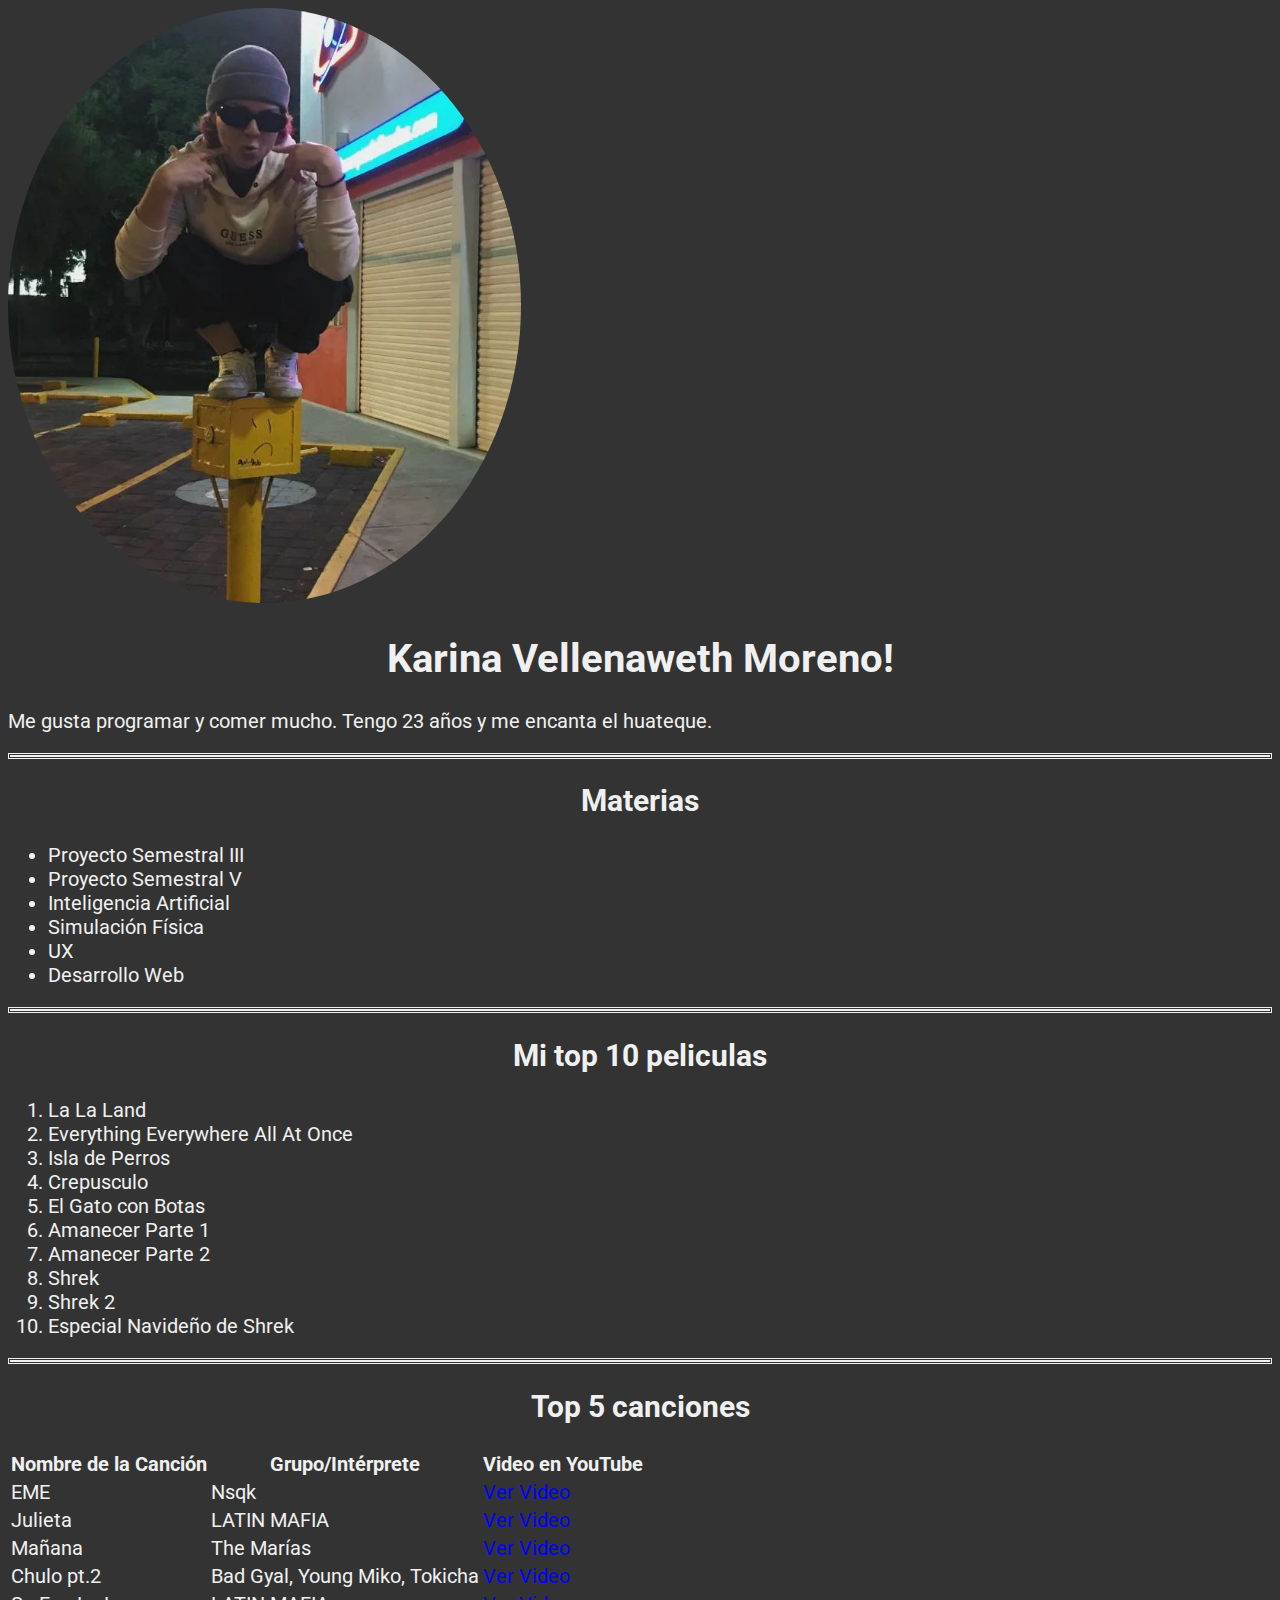
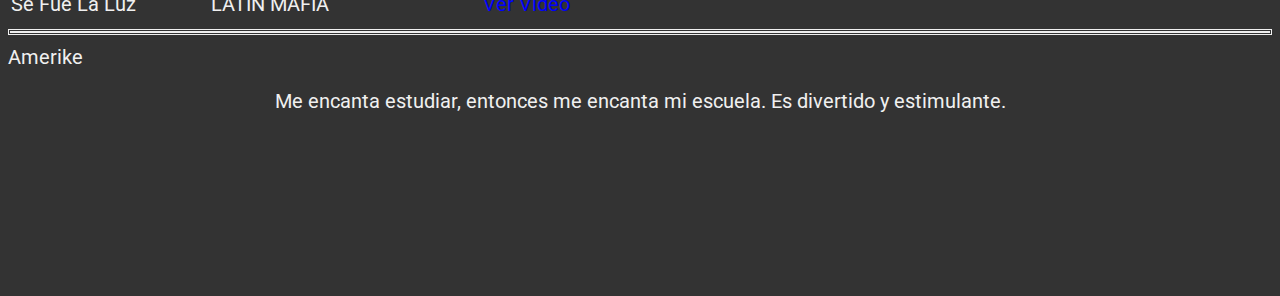
<file: Practica4.extempo/index.html>
<!DOCTYPE html>
<html lang="es">
<head>
    <meta charset="UTF-8">
    <meta name="viewport" content="width=device-width, initial-scale=1.0">
    <title>Karina Vellenaweth</title>
    <meta name="KVM.yo" content="Mis gustos yei">
    <link rel="stylesheet" href="css/styles.css">
    <link href="https://fonts.googleapis.com/css2?family=Roboto&display=swap" rel="stylesheet">
</head>
<body>
    <header>
        <img src="img/Captura de pantalla 2023-03-20 113749.png" class="imagen-redondeada" alt="Yop">
        <h1 class="centra">Karina Vellenaweth Moreno!</h1>
        <p>Me gusta programar y comer mucho. Tengo 23 años y me encanta el huateque.</p>
    </header>
    <hr class="linea-horizontal">
    <article>
        <h2 class="centra">Materias</h2>
        <ul>
            <li>Proyecto Semestral III</li>
            <li>Proyecto Semestral V</li>
            <li>Inteligencia Artificial</li>
            <li>Simulación Física</li>
            <li>UX</li>
            <li>Desarrollo Web</li>
        </ul>
        <hr class="linea-horizontal">
    </article>
    <article>
        <h2 class="centra">Mi top 10 peliculas</h2>
        <ol>
            <li>La La Land</li>
            <li>Everything Everywhere All At Once</li>
            <li>Isla de Perros</li>
            <li>Crepusculo </li>
            <li>El Gato con Botas</li>
            <li>Amanecer Parte 1</li>
            <li>Amanecer Parte 2</li>
            <li>Shrek</li>
            <li>Shrek 2</li>
            <li>Especial Navideño de Shrek</li>
        </ol>
        <hr class="linea-horizontal">
    </article>
    <article>
        <h2 class="centra">Top 5 canciones</h2>
        <table class="tabla-de-canciones">
            <tr>
                <th>Nombre de la Canción</th>
                <th>Grupo/Intérprete</th>
                <th>Video en YouTube</th>
            </tr>
            <tr>
                <td>EME</td>
                <td>Nsqk</td>
                <td><a href="https://www.youtube.com/watch?v=XJ5CQxEeRRw" target="_blank">Ver Video</a></td>
            </tr>
            <tr>
                <td>Julieta</td>
                <td>LATIN MAFIA</td>
                <td><a href="https://www.youtube.com/watch?v=XGqKJmjelW8" target="_blank">Ver Video</a></td>
            </tr>
            <tr>
                <td>Mañana</td>
                <td>The Marías</td>
                <td><a href="https://www.youtube.com/watch?v=LK7eHoocQlE" target="_blank">Ver Video</a></td>
            </tr>

            <tr>
                <td>Chulo pt.2</td>
                <td>Bad Gyal, Young Miko, Tokicha</td>
                <td><a href="https://www.youtube.com/watch?v=tnbpWZNAT_Y" target="_blank">Ver Video</a></td>
            </tr>
            <tr>
                <td>Se Fue La Luz</td>
                <td>LATIN MAFIA</td>
                <td><a href="https://www.youtube.com/watch?v=qGku3Zpyfxc" target="_blank">Ver Video</a></td>
            </tr>
        </table>
        <hr class="linea-horizontal">
        
    </article>
    <article>
        
        <h2c class="centra">Amerike</h2>
        <p>Me encanta estudiar, entonces me encanta mi escuela. Es divertido y estimulante.</p>
        <iframe src="https://www.google.com/maps/embed?pb=!1m18!1m12!1m3!1d3763.8313466251593!2d-99.15640339999999!3d19.376454000000013!2m3!1f0!2f0!3f0!3m2!1i1024!2i768!4f13.1!3m3!1m2!1s0x85d1ff82b342aee3%3A0x93244993291fd0cc!2sUniversidad%20Amerike%20Campus%20CDMX!5e0!3m2!1ses!2smx!4v1694054050339!5m2!1ses!2smx" width="600" height="450" style="border:0;" allowfullscreen="" loading="lazy" referrerpolicy="no-referrer-when-downgrade"></iframe>
    </article>
</body>
</html>
</file>
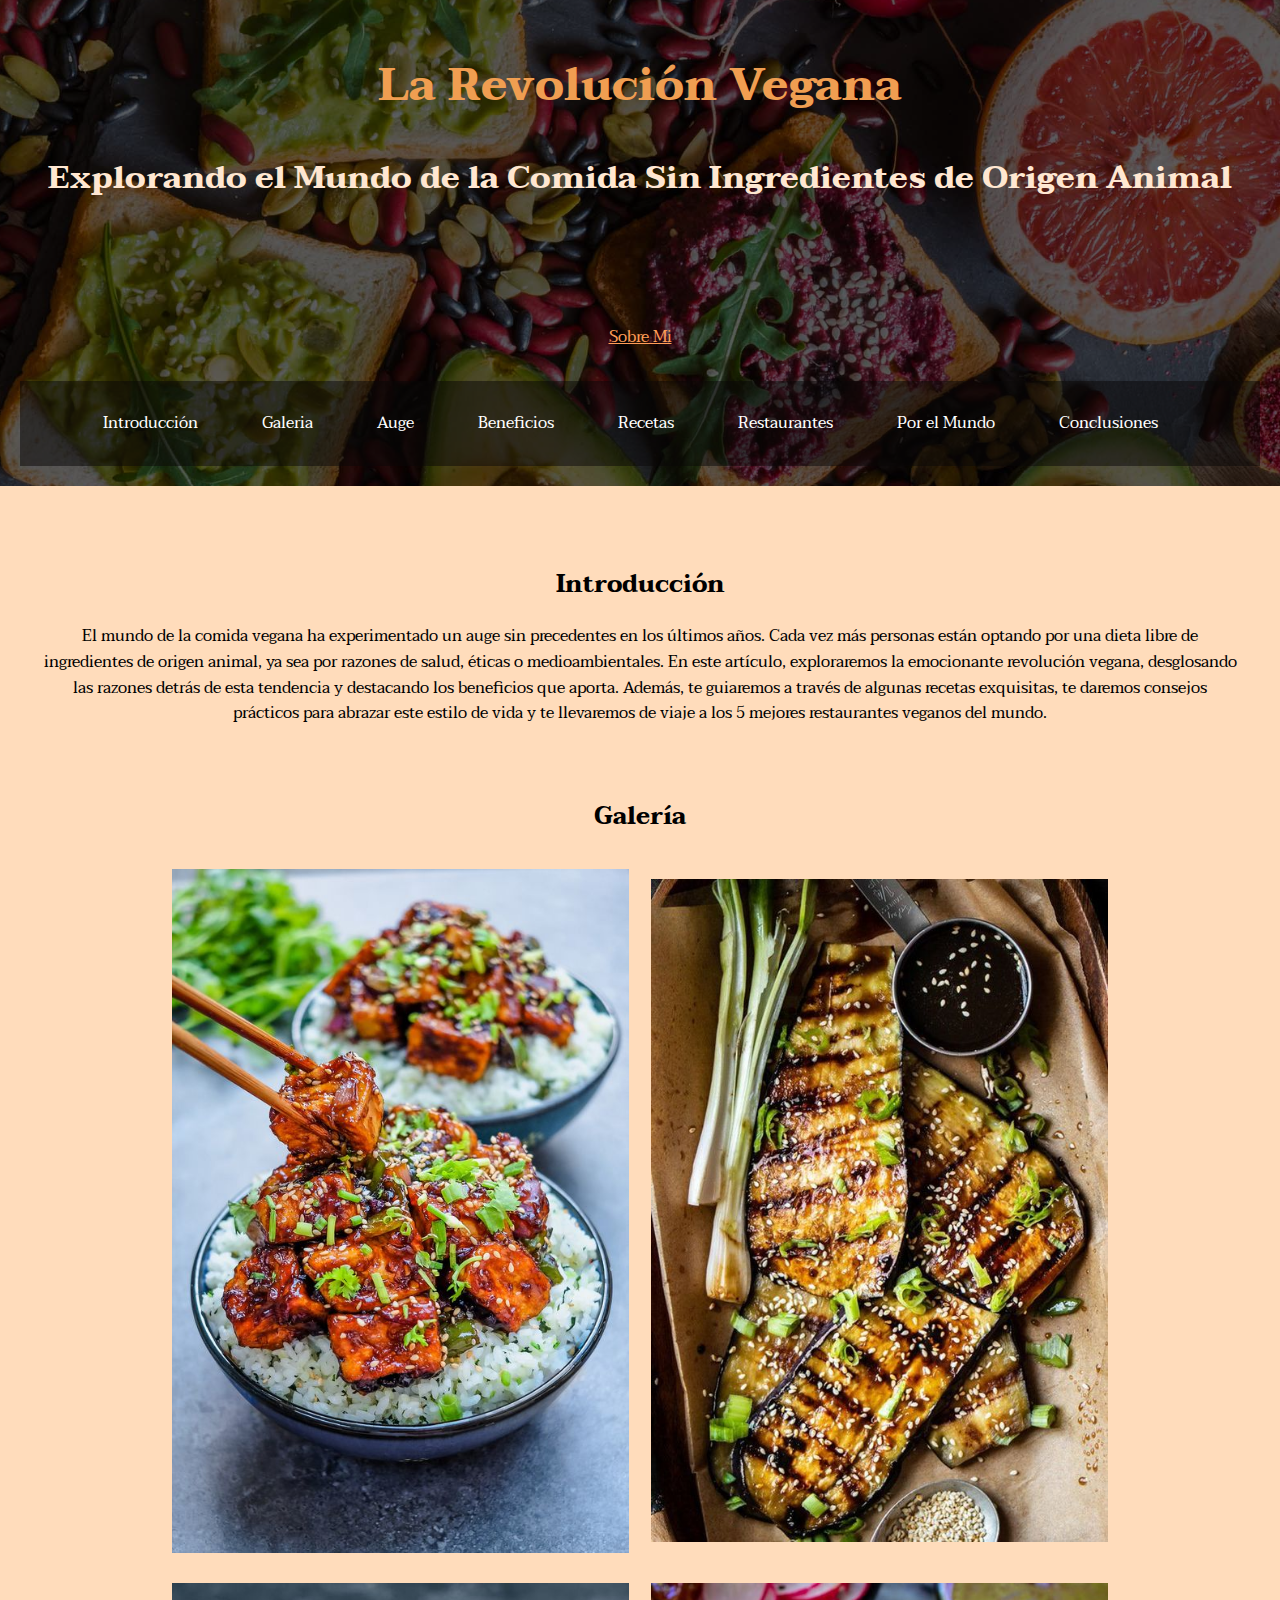
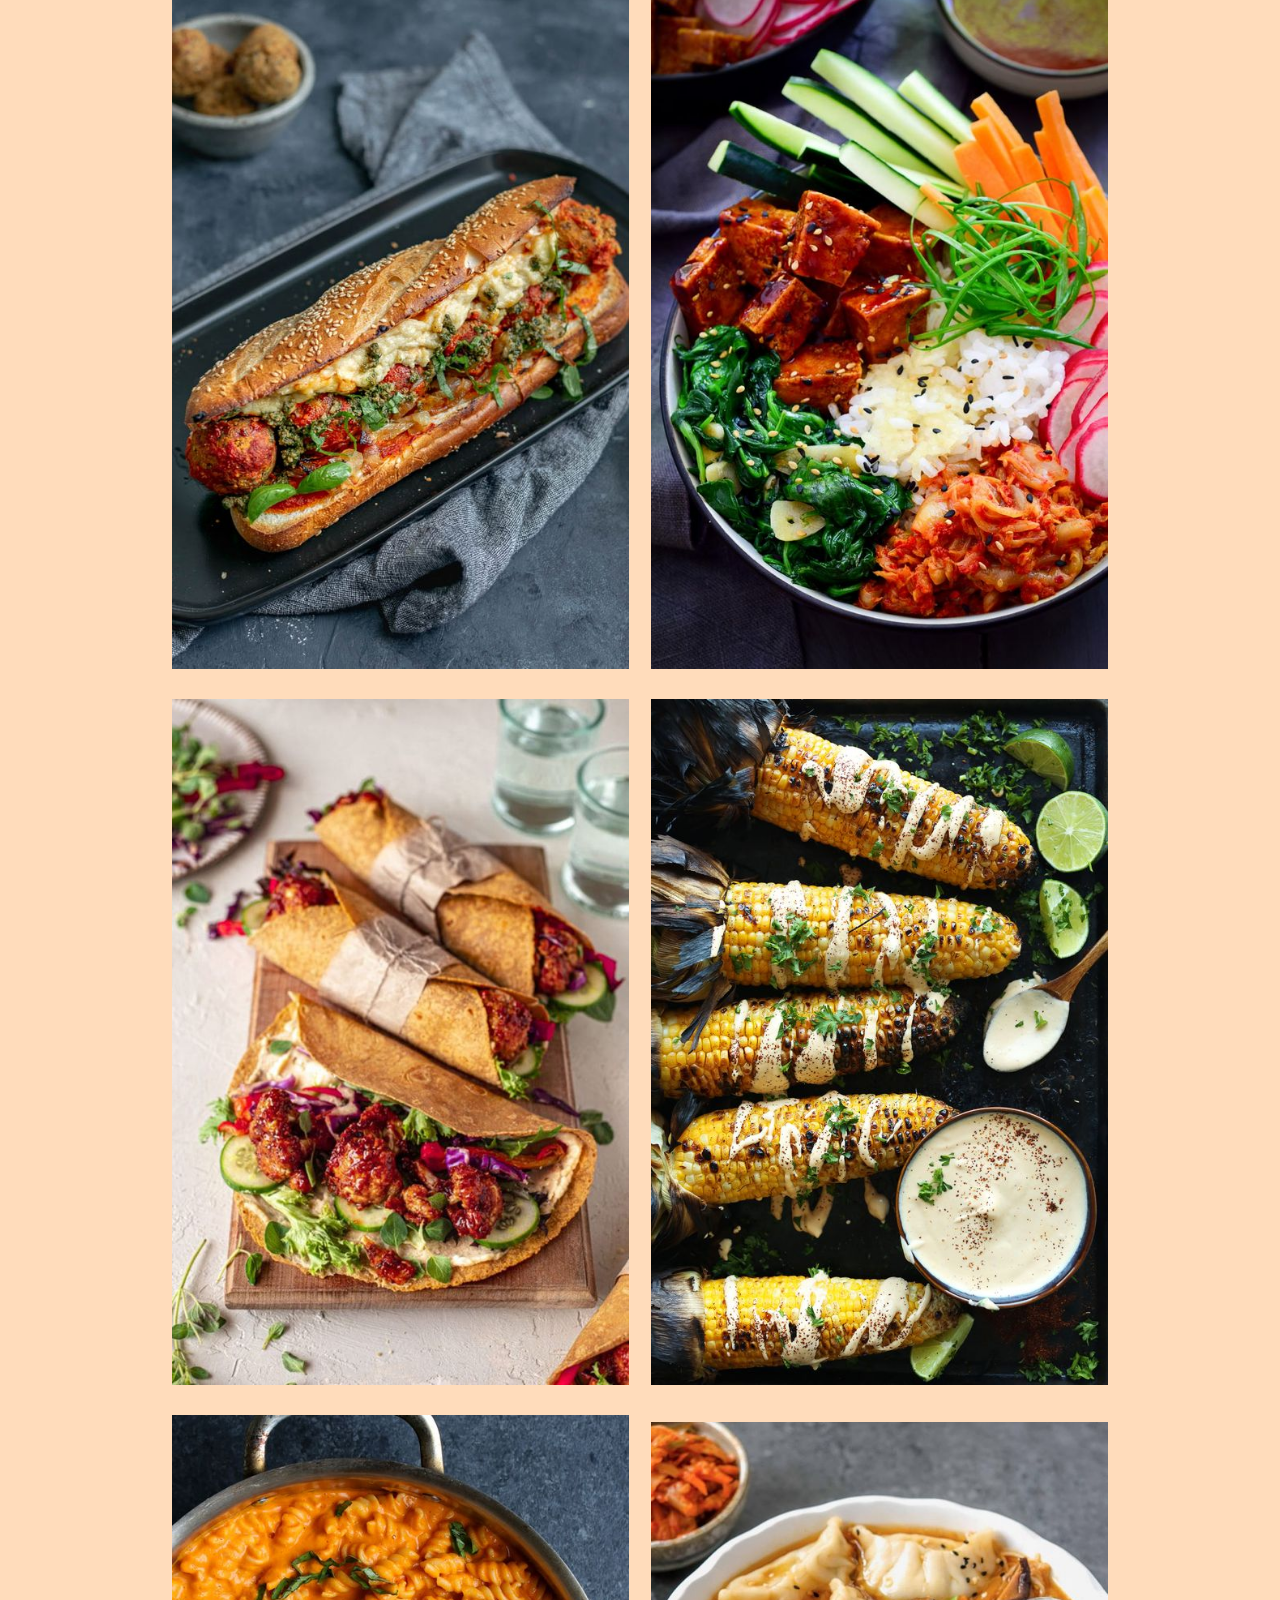
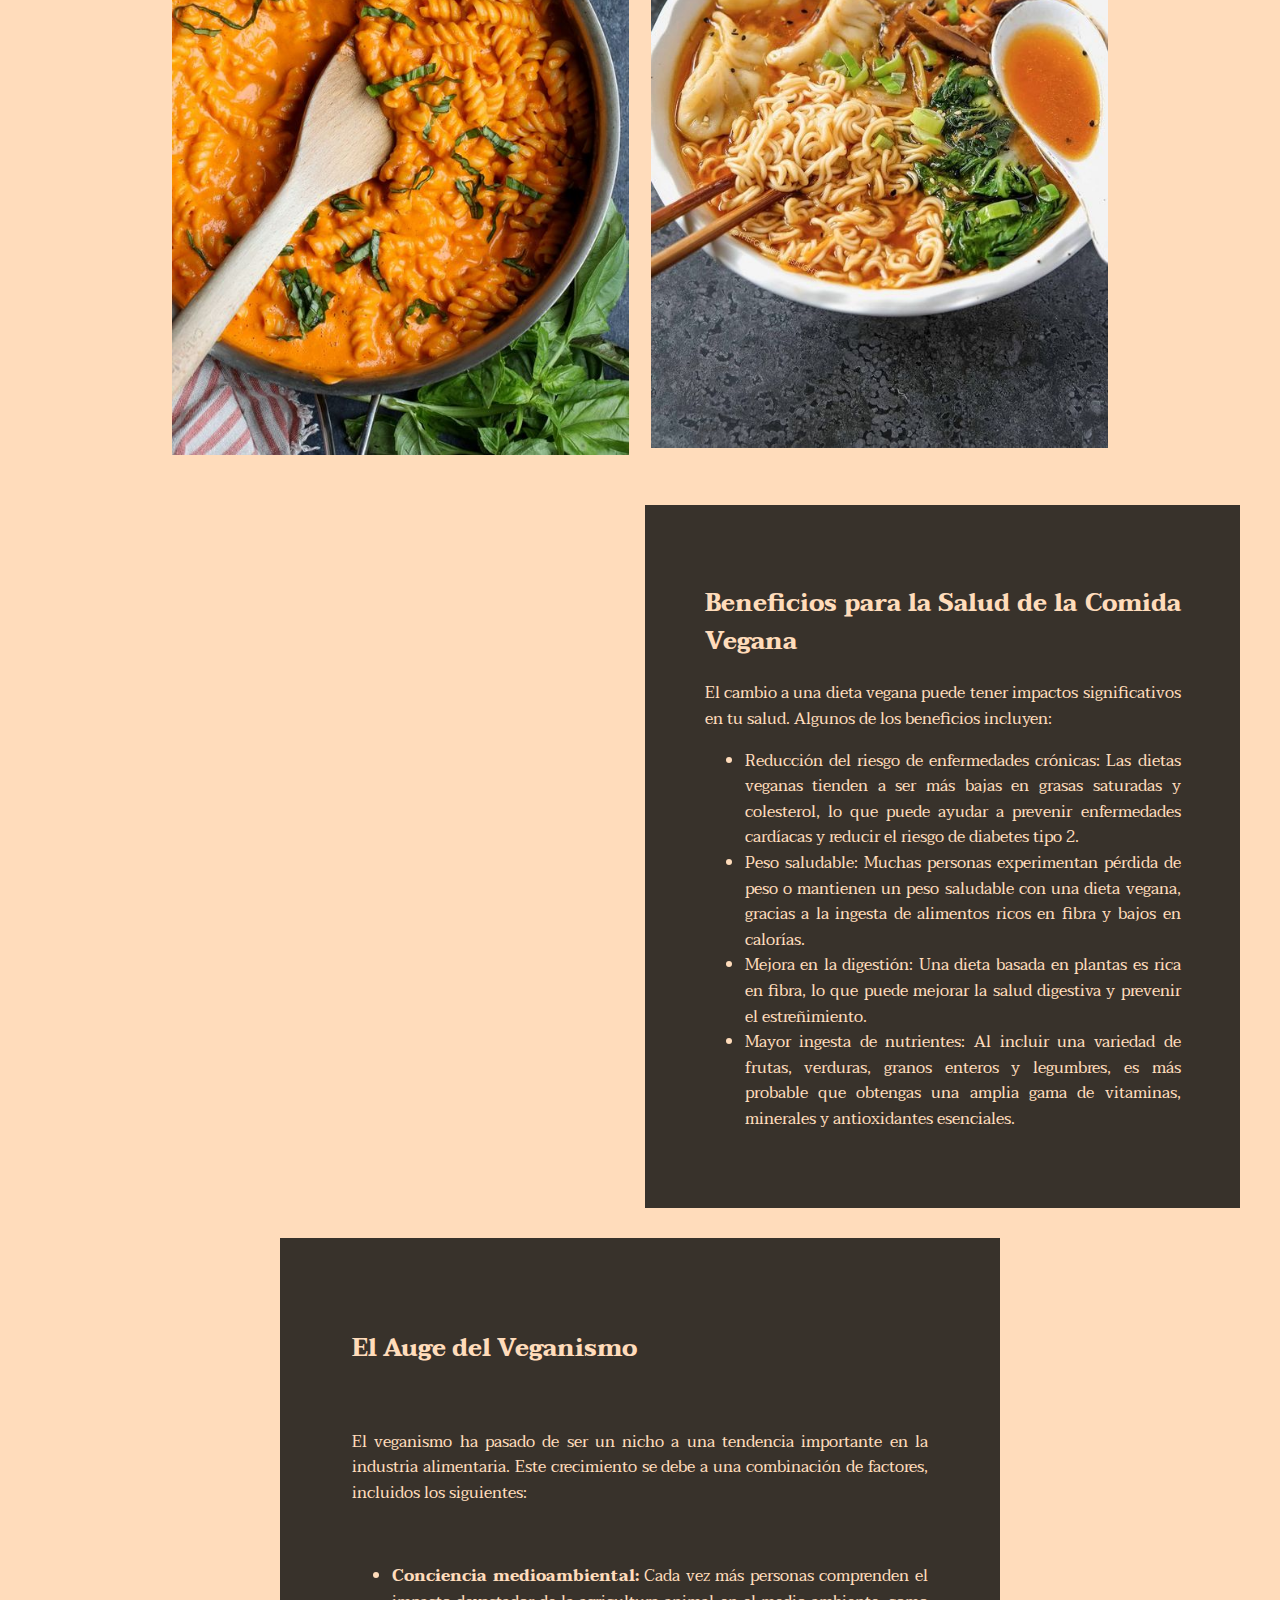
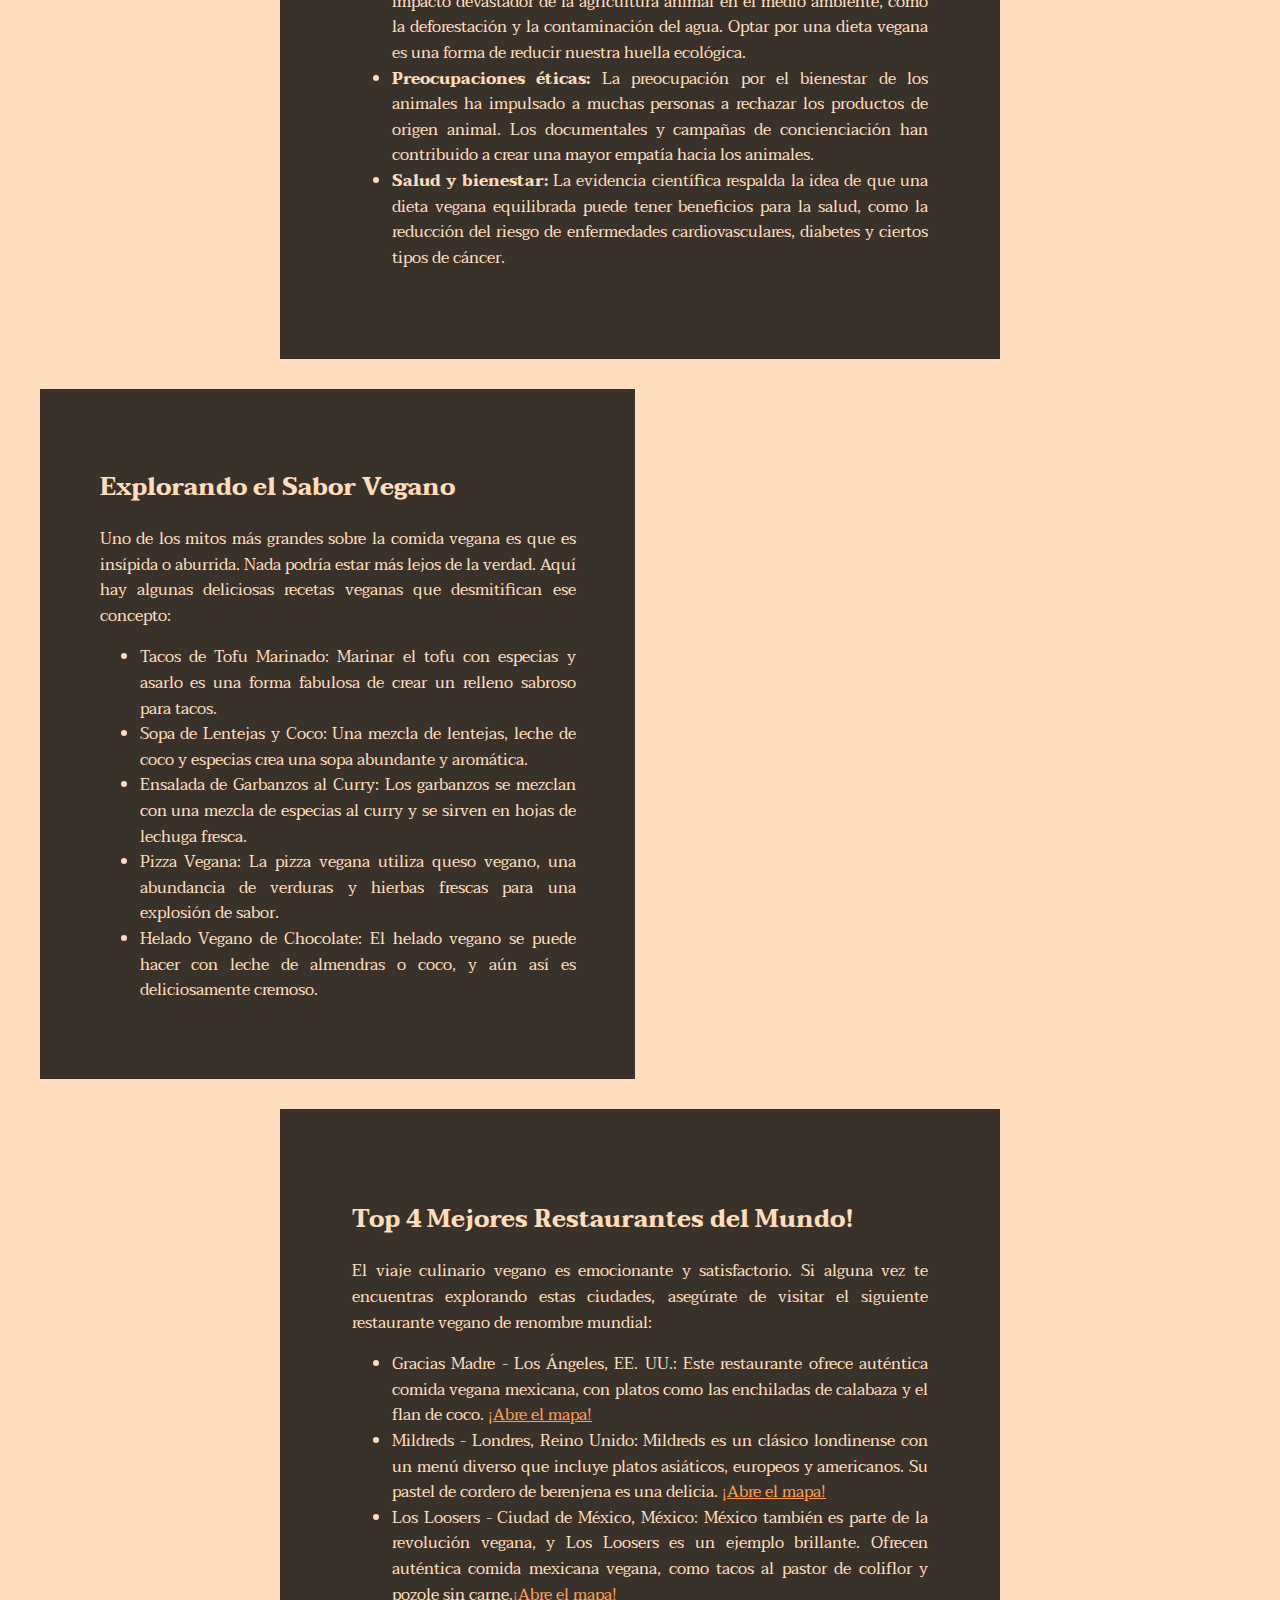
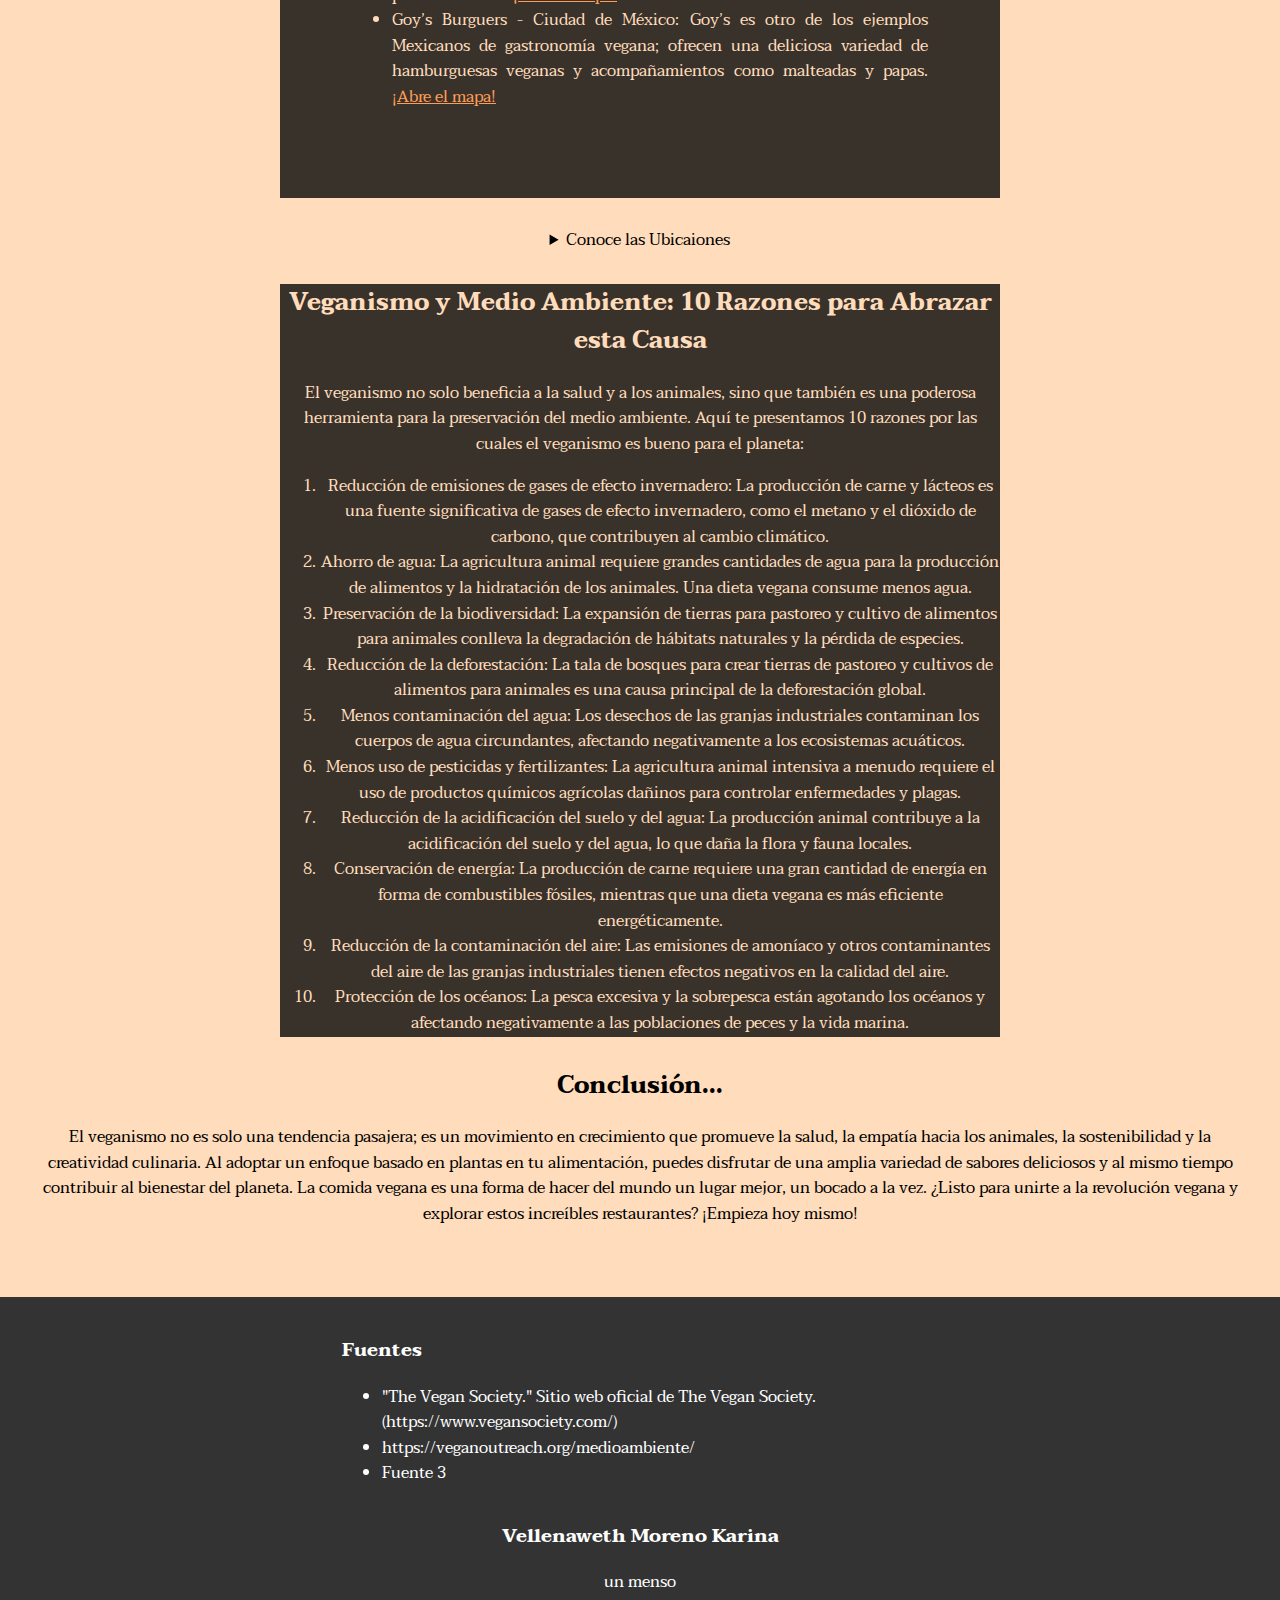
<file: PrimerEvaluaciónParcial_DesarrolloWeb/index.html>
<!DOCTYPE html>
<html lang="es_MX">
<head>
    <meta charset="UTF-8">
    <meta name="viewport" content="width=device-width, initial-scale=1.0">
    <link rel="preconnect" href="https://fonts.googleapis.com">
    <link rel="preconnect" href="https://fonts.gstatic.com" crossorigin>
    <link href="https://fonts.googleapis.com/css2?family=Taviraj:wght@300;500&display=swap" rel="stylesheet">
    <link rel="stylesheet" href="css/style.css">
    <title class="header-text">La Revoluciòn Vegana</title>
</head>
<body>
       
    <header id="Inicio">

        <section class="seccion-con-imagen">
            <div class="fondo-con-opacidad"></div>
            <div class="contenido">
                <div>
                    <h1 class="letra-25 justificar center orange-2" >La Revolución Vegana</h1>
                    <h1 class="pad-abajo-100 orange">Explorando el Mundo de la Comida Sin Ingredientes de Origen Animal</h1>

                  <a href="#sobre-mi" class="a">Sobre Mi</a>
                 
                </div>
              
                <nav class="margen-arriba-100">
                    <ul>
                        
                            <li><a href="#seccion-intro">Introducción</a></li>
                            <li><a href="#seccion-galeria">Galeria</a></li>
                            <li><a href="#seccion-auge">Auge</a></li>
                            <li><a href="#seccion-beneficios">Beneficios</a></li>
                            <li><a href="#seccion-recetas">Recetas</a></li>
                            <li><a href="#seccion-restaurantes">Restaurantes</a></li>
                            <li><a href="#seccion-madio-ambiente">Por el Mundo</a></li>
                            <li><a href="#seccion-conclusion">Conclusiones</a></li>
                            <!-- <li><a href="#seccion9">Sobre Mi</a></li> -->
                        
                    </ul>
                </nav>
            </div>
        </section>
    </header>

    <main>
        <section class=>
            
        </section>


        <section id="seccion-intro">
            <h2>Introducción</h2>
            <p>El mundo de la comida vegana ha experimentado un auge sin precedentes en los últimos años. Cada vez más personas están optando por una dieta libre de ingredientes de origen animal, ya sea por razones de salud, éticas o medioambientales. En este artículo, exploraremos la emocionante revolución vegana, desglosando las razones detrás de esta tendencia y destacando los beneficios que aporta. Además, te guiaremos a través de algunas recetas exquisitas, te daremos consejos prácticos para abrazar este estilo de vida y te llevaremos de viaje a los 5 mejores restaurantes veganos del mundo.</p>
            <br>
        </section>
        <section id="seccion-galeria">
            <h2>Galería</h2>
            <table class="galeria">
                <tr>
                    <td><img src="img/arroz.jpg" alt="Imagen 1"></td>
                    <td><img src="img/berenj.jpg" alt="Imagen 2"></td>
                </tr>
                <tr>
                    <td><img src="img/jocho.jpg" alt="Imagen 3"></td>
                    <td><img src="img/veg2.jpg" alt="Imagen 4"></td>
                </tr>
                <tr>
                    <td><img src="img/wrap.jpg" alt="Imagen 5"></td>
                    <td><img src="img/elot.jpg" alt="Imagen 6"></td>
                </tr>
                <tr>
                    <td><img src="img/pasta.jpg" alt="Imagen 7"></td>
                    <td><img src="img/ramen.jpg" alt="Imagen 8"></td>
                </tr>
            
            </table>

        
        </section>
       
        <section id="seccion-beneficios" class="seccion-con-imagen-2 columnas">
            <div class=" background"></div>
            <div class="contenido-secciones background-black "> 
                <h2 class="beige">Beneficios para la Salud de la Comida Vegana</h2>
                <p class="beige">El cambio a una dieta vegana puede tener impactos significativos en tu salud. Algunos de los beneficios incluyen:</p>
                <ul class="beige">
                    <li>Reducción del riesgo de enfermedades crónicas: Las dietas veganas tienden a ser más bajas en grasas saturadas y colesterol, lo que puede ayudar a prevenir enfermedades cardíacas y reducir el riesgo de diabetes tipo 2.</li>
                    <li>Peso saludable: Muchas personas experimentan pérdida de peso o mantienen un peso saludable con una dieta vegana, gracias a la ingesta de alimentos ricos en fibra y bajos en calorías.</li>
                    <li>Mejora en la digestión: Una dieta basada en plantas es rica en fibra, lo que puede mejorar la salud digestiva y prevenir el estreñimiento.</li>
                    <li>Mayor ingesta de nutrientes: Al incluir una variedad de frutas, verduras, granos enteros y legumbres, es más probable que obtengas una amplia gama de vitaminas, minerales y antioxidantes esenciales.</li>
                </ul>
            
            </div>
            
        </section>

        <section id="seccion-auge" class=" pad ">
            
            <div class="contenido-secciones background-black ">
                <h2 class="beige">El Auge del Veganismo</h2>
                <br>
                <p class="beige" >El veganismo ha pasado de ser un nicho a una tendencia importante en la industria alimentaria. Este crecimiento se debe a una combinación de factores, incluidos los siguientes:</p>
              <br>
                <ul class="beige">
                    <li> <b>Conciencia medioambiental:</b> Cada vez más personas comprenden el impacto devastador de la agricultura animal en el medio ambiente, como la deforestación y la contaminación del agua. Optar por una dieta vegana es una forma de reducir nuestra huella ecológica. </li>
                    <li><b>Preocupaciones éticas:</b> La preocupación por el bienestar de los animales ha impulsado a muchas personas a rechazar los productos de origen animal. Los documentales y campañas de concienciación han contribuido a crear una mayor empatía hacia los animales.</li>
                    <li><b>Salud y bienestar:</b> La evidencia científica respalda la idea de que una dieta vegana equilibrada puede tener beneficios para la salud, como la reducción del riesgo de enfermedades cardiovasculares, diabetes y ciertos tipos de cáncer.</li>
                </ul>
            </div>
           
           
        </section>

        <section id="seccion-recetas" class=" seccion-con-imagen-2 columnas">
            
            <div class="contenido-secciones background-black ">
                
                <h2 class="beige">Explorando el Sabor Vegano</h2>
                <p class="beige">Uno de los mitos más grandes sobre la comida vegana es que es insípida o aburrida. Nada podría estar más lejos de la verdad. Aquí hay algunas deliciosas recetas veganas que desmitifican ese concepto:</p>
                <ul class="beige">
                    <li>Tacos de Tofu Marinado: Marinar el tofu con especias y asarlo es una forma fabulosa de crear un relleno sabroso para tacos.</li>
                    <li>Sopa de Lentejas y Coco: Una mezcla de lentejas, leche de coco y especias crea una sopa abundante y aromática.</li>
                    <li>Ensalada de Garbanzos al Curry: Los garbanzos se mezclan con una mezcla de especias al curry y se sirven en hojas de lechuga fresca.</li>
                    <li>Pizza Vegana: La pizza vegana utiliza queso vegano, una abundancia de verduras y hierbas frescas para una explosión de sabor.</li>
                    <li>Helado Vegano de Chocolate: El helado vegano se puede hacer con leche de almendras o coco, y aún así es deliciosamente cremoso.</li>

            </div>
           
            </ul>
        </section>
        
        <section id="seccion-restaurantes" class=" pad ">
            <div class="contenido-secciones background-black "> 
                <h2 class="beige">Top 4 Mejores Restaurantes del Mundo!</h2>
                <p class="beige">El viaje culinario vegano es emocionante y satisfactorio. Si alguna vez te encuentras explorando estas ciudades, asegúrate de visitar el siguiente restaurante vegano de renombre mundial:</p>
                <ul class="beige">
                    <li>Gracias Madre - Los Ángeles, EE. UU.: Este restaurante ofrece auténtica comida vegana mexicana, con platos como las enchiladas de calabaza y el flan de coco.  <a href="#mapa-gracias" class="a">¡Abre el mapa!</a></li>
                    <li>Mildreds - Londres, Reino Unido: Mildreds es un clásico londinense con un menú diverso que incluye platos asiáticos, europeos y americanos. Su pastel de cordero de berenjena es una delicia. <a href="#mapa-mildreds" class="a">¡Abre el mapa!</a></li>
                    <li>Los Loosers - Ciudad de México, México: México también es parte de la revolución vegana, y Los Loosers es un ejemplo brillante. Ofrecen auténtica comida mexicana vegana, como tacos al pastor de coliflor y pozole sin carne.<a href="#mapa-loosers" class="a">¡Abre el mapa!</a></li>
                    <li>Goy’s Burguers - Ciudad de México: Goy’s es otro de los ejemplos Mexicanos de gastronomía vegana; ofrecen una deliciosa variedad de hamburguesas veganas y acompañamientos como malteadas y papas.<a href="#mapa-goys" class="a">¡Abre el mapa!</a></li>
                </ul>
            </div>
            
            
        </section>

        <section id="mapas" >
            <details>
                <summary>Conoce las Ubicaiones</summary>
                <div class="seccion-con-imagen-mapas">
                    <table class="tabla-de-mapas ">
                        <div class="fondo-con-opacidad"></div>
                        <div class="contenido">
                           <div class="contenido">
                            <!-- Gracias Madre -->
                            <tr id="mapa-gracias" class="contenido">
                                
                                 <td>
                                     <iframe class="mapa-gracias" src="https://www.google.com/maps/embed?pb=!1m18!1m12!1m3!1d3304.5507931324632!2d-118.38954142456801!3d34.08102781621036!2m3!1f0!2f0!3f0!3m2!1i1024!2i768!4f13.1!3m3!1m2!1s0x80c2beaf2a9a8cc5%3A0xde9a7d83cd8a971e!2sGracias%20Madre%20West%20Hollywood!5e0!3m2!1ses!2smx!4v1694023467342!5m2!1ses!2smx" width="600" height="500" style="border:0;" allowfullscreen="" loading="lazy" referrerpolicy="no-referrer-when-downgrade"></iframe></td>
                                 </td>
                                 <td>
                                     <blockquote class="instagram-media" data-instgrm-captioned data-instgrm-permalink="https://www.instagram.com/p/Cwx-OZ9PYJX/?utm_source=ig_embed&amp;utm_campaign=loading" data-instgrm-version="14" style=" background:#FFF; border:0; border-radius:3px; box-shadow:0 0 1px 0 rgba(0,0,0,0.5),0 1px 10px 0 rgba(0,0,0,0.15); margin: 1px; width: 600px; 
                                     height:650px ; padding:0; width:99.375%; width:-webkit-calc(100% - 2px); width:calc(100% - 2px);"><div style="padding:16px;"> <a href="https://www.instagram.com/p/Cwx-OZ9PYJX/?utm_source=ig_embed&amp;utm_campaign=loading" style=" background:#FFFFFF; line-height:0; padding:0 0; text-align:center; text-decoration:none; width:100%;" target="_blank"> <div style=" display: flex; flex-direction: row; align-items: center;"> <div style="background-color: #F4F4F4; border-radius: 50%; flex-grow: 0; height: 40px; margin-right: 14px; width: 40px;"></div> <div style="display: flex; flex-direction: column; flex-grow: 1; justify-content: center;"> <div style=" background-color: #F4F4F4; border-radius: 4px; flex-grow: 0; height: 14px; margin-bottom: 6px; width: 100px;"></div> <div style=" background-color: #F4F4F4; border-radius: 4px; flex-grow: 0; height: 14px; width: 60px;"></div></div></div><div style="padding: 19% 0;"></div> <div style="display:block; height:50px; margin:0 auto 12px; width:50px;"><svg width="50px" height="50px" viewBox="0 0 60 60" version="1.1" xmlns="https://www.w3.org/2000/svg" xmlns:xlink="https://www.w3.org/1999/xlink"><g stroke="none" stroke-width="1" fill="none" fill-rule="evenodd"><g transform="translate(-511.000000, -20.000000)" fill="#000000"><g><path d="M556.869,30.41 C554.814,30.41 553.148,32.076 553.148,34.131 C553.148,36.186 554.814,37.852 556.869,37.852 C558.924,37.852 560.59,36.186 560.59,34.131 C560.59,32.076 558.924,30.41 556.869,30.41 M541,60.657 C535.114,60.657 530.342,55.887 530.342,50 C530.342,44.114 535.114,39.342 541,39.342 C546.887,39.342 551.658,44.114 551.658,50 C551.658,55.887 546.887,60.657 541,60.657 M541,33.886 C532.1,33.886 524.886,41.1 524.886,50 C524.886,58.899 532.1,66.113 541,66.113 C549.9,66.113 557.115,58.899 557.115,50 C557.115,41.1 549.9,33.886 541,33.886 M565.378,62.101 C565.244,65.022 564.756,66.606 564.346,67.663 C563.803,69.06 563.154,70.057 562.106,71.106 C561.058,72.155 560.06,72.803 558.662,73.347 C557.607,73.757 556.021,74.244 553.102,74.378 C549.944,74.521 548.997,74.552 541,74.552 C533.003,74.552 532.056,74.521 528.898,74.378 C525.979,74.244 524.393,73.757 523.338,73.347 C521.94,72.803 520.942,72.155 519.894,71.106 C518.846,70.057 518.197,69.06 517.654,67.663 C517.244,66.606 516.755,65.022 516.623,62.101 C516.479,58.943 516.448,57.996 516.448,50 C516.448,42.003 516.479,41.056 516.623,37.899 C516.755,34.978 517.244,33.391 517.654,32.338 C518.197,30.938 518.846,29.942 519.894,28.894 C520.942,27.846 521.94,27.196 523.338,26.654 C524.393,26.244 525.979,25.756 528.898,25.623 C532.057,25.479 533.004,25.448 541,25.448 C548.997,25.448 549.943,25.479 553.102,25.623 C556.021,25.756 557.607,26.244 558.662,26.654 C560.06,27.196 561.058,27.846 562.106,28.894 C563.154,29.942 563.803,30.938 564.346,32.338 C564.756,33.391 565.244,34.978 565.378,37.899 C565.522,41.056 565.552,42.003 565.552,50 C565.552,57.996 565.522,58.943 565.378,62.101 M570.82,37.631 C570.674,34.438 570.167,32.258 569.425,30.349 C568.659,28.377 567.633,26.702 565.965,25.035 C564.297,23.368 562.623,22.342 560.652,21.575 C558.743,20.834 556.562,20.326 553.369,20.18 C550.169,20.033 549.148,20 541,20 C532.853,20 531.831,20.033 528.631,20.18 C525.438,20.326 523.257,20.834 521.349,21.575 C519.376,22.342 517.703,23.368 516.035,25.035 C514.368,26.702 513.342,28.377 512.574,30.349 C511.834,32.258 511.326,34.438 511.181,37.631 C511.035,40.831 511,41.851 511,50 C511,58.147 511.035,59.17 511.181,62.369 C511.326,65.562 511.834,67.743 512.574,69.651 C513.342,71.625 514.368,73.296 516.035,74.965 C517.703,76.634 519.376,77.658 521.349,78.425 C523.257,79.167 525.438,79.673 528.631,79.82 C531.831,79.965 532.853,80.001 541,80.001 C549.148,80.001 550.169,79.965 553.369,79.82 C556.562,79.673 558.743,79.167 560.652,78.425 C562.623,77.658 564.297,76.634 565.965,74.965 C567.633,73.296 568.659,71.625 569.425,69.651 C570.167,67.743 570.674,65.562 570.82,62.369 C570.966,59.17 571,58.147 571,50 C571,41.851 570.966,40.831 570.82,37.631"></path></g></g></g></svg></div><div style="padding-top: 8px;"> <div style=" color:#3897f0; font-family:Arial,sans-serif; font-size:14px; font-style:normal; font-weight:550; line-height:18px;">View this post on Instagram</div></div><div style="padding: 12.5% 0;"></div> <div style="display: flex; flex-direction: row; margin-bottom: 14px; align-items: center;"><div> <div style="background-color: #F4F4F4; border-radius: 50%; height: 12.5px; width: 12.5px; transform: translateX(0px) translateY(7px);"></div> <div style="background-color: #F4F4F4; height: 12.5px; transform: rotate(-45deg) translateX(3px) translateY(1px); width: 12.5px; flex-grow: 0; margin-right: 14px; margin-left: 2px;"></div> <div style="background-color: #F4F4F4; border-radius: 50%; height: 12.5px; width: 12.5px; transform: translateX(9px) translateY(-18px);"></div></div><div style="margin-left: 8px;"> <div style=" background-color: #F4F4F4; border-radius: 50%; flex-grow: 0; height: 20px; width: 20px;"></div> <div style=" width: 0; height: 0; border-top: 2px solid transparent; border-left: 6px solid #f4f4f4; border-bottom: 2px solid transparent; transform: translateX(16px) translateY(-4px) rotate(30deg)"></div></div><div style="margin-left: auto;"> <div style=" width: 0px; border-top: 8px solid #F4F4F4; border-right: 8px solid transparent; transform: translateY(16px);"></div> <div style=" background-color: #F4F4F4; flex-grow: 0; height: 12px; width: 16px; transform: translateY(-4px);"></div> <div style=" width: 0; height: 0; border-top: 8px solid #F4F4F4; border-left: 8px solid transparent; transform: translateY(-4px) translateX(8px);"></div></div></div> <div style="display: flex; flex-direction: column; flex-grow: 1; justify-content: center; margin-bottom: 24px;"> <div style=" background-color: #F4F4F4; border-radius: 4px; flex-grow: 0; height: 14px; margin-bottom: 6px; width: 224px;"></div> <div style=" background-color: #F4F4F4; border-radius: 4px; flex-grow: 0; height: 14px; width: 144px;"></div></div></a><p style=" color:#c9c8cd; font-family:Arial,sans-serif; font-size:14px; line-height:17px; margin-bottom:0; margin-top:8px; overflow:hidden; padding:8px 0 7px; text-align:center; text-overflow:ellipsis; white-space:nowrap;"><a href="https://www.instagram.com/p/Cwx-OZ9PYJX/?utm_source=ig_embed&amp;utm_campaign=loading" style=" color:#c9c8cd; font-family:Arial,sans-serif; font-size:14px; font-style:normal; font-weight:normal; line-height:17px; text-decoration:none;" target="_blank">A post shared by Gracias Madre (@graciasmadresocal)</a></p></div></blockquote> <script async src="//www.instagram.com/embed.js"></script>
                                 </td>
                             </tr>
                              <!-- Mildreds -->
                              <tr id="mapa-mildreds" class="contenido">
                                <td>
                                    <blockquote class="instagram-media" data-instgrm-captioned data-instgrm-permalink="https://www.instagram.com/p/Cq8SgPrItX-/?utm_source=ig_embed&amp;utm_campaign=loading" data-instgrm-version="14" style=" background:#FFF; border:0; border-radius:3px; box-shadow:0 0 1px 0 rgba(0,0,0,0.5),0 1px 10px 0 rgba(0,0,0,0.15); margin: 1px; width: 600px; 
                                    height:650px ; padding:0; width:99.375%; width:-webkit-calc(100% - 2px); width:calc(100% - 2px);"><div style="padding:16px;"> <a href="https://www.instagram.com/p/Cq8SgPrItX-/?utm_source=ig_embed&amp;utm_campaign=loading" style=" background:#FFFFFF; line-height:0; padding:0 0; text-align:center; text-decoration:none; width:100%;" target="_blank"> <div style=" display: flex; flex-direction: row; align-items: center;"> <div style="background-color: #F4F4F4; border-radius: 50%; flex-grow: 0; height: 40px; margin-right: 14px; width: 40px;"></div> <div style="display: flex; flex-direction: column; flex-grow: 1; justify-content: center;"> <div style=" background-color: #F4F4F4; border-radius: 4px; flex-grow: 0; height: 14px; margin-bottom: 6px; width: 100px;"></div> <div style=" background-color: #F4F4F4; border-radius: 4px; flex-grow: 0; height: 14px; width: 60px;"></div></div></div><div style="padding: 19% 0;"></div> <div style="display:block; height:50px; margin:0 auto 12px; width:50px;"><svg width="50px" height="50px" viewBox="0 0 60 60" version="1.1" xmlns="https://www.w3.org/2000/svg" xmlns:xlink="https://www.w3.org/1999/xlink"><g stroke="none" stroke-width="1" fill="none" fill-rule="evenodd"><g transform="translate(-511.000000, -20.000000)" fill="#000000"><g><path d="M556.869,30.41 C554.814,30.41 553.148,32.076 553.148,34.131 C553.148,36.186 554.814,37.852 556.869,37.852 C558.924,37.852 560.59,36.186 560.59,34.131 C560.59,32.076 558.924,30.41 556.869,30.41 M541,60.657 C535.114,60.657 530.342,55.887 530.342,50 C530.342,44.114 535.114,39.342 541,39.342 C546.887,39.342 551.658,44.114 551.658,50 C551.658,55.887 546.887,60.657 541,60.657 M541,33.886 C532.1,33.886 524.886,41.1 524.886,50 C524.886,58.899 532.1,66.113 541,66.113 C549.9,66.113 557.115,58.899 557.115,50 C557.115,41.1 549.9,33.886 541,33.886 M565.378,62.101 C565.244,65.022 564.756,66.606 564.346,67.663 C563.803,69.06 563.154,70.057 562.106,71.106 C561.058,72.155 560.06,72.803 558.662,73.347 C557.607,73.757 556.021,74.244 553.102,74.378 C549.944,74.521 548.997,74.552 541,74.552 C533.003,74.552 532.056,74.521 528.898,74.378 C525.979,74.244 524.393,73.757 523.338,73.347 C521.94,72.803 520.942,72.155 519.894,71.106 C518.846,70.057 518.197,69.06 517.654,67.663 C517.244,66.606 516.755,65.022 516.623,62.101 C516.479,58.943 516.448,57.996 516.448,50 C516.448,42.003 516.479,41.056 516.623,37.899 C516.755,34.978 517.244,33.391 517.654,32.338 C518.197,30.938 518.846,29.942 519.894,28.894 C520.942,27.846 521.94,27.196 523.338,26.654 C524.393,26.244 525.979,25.756 528.898,25.623 C532.057,25.479 533.004,25.448 541,25.448 C548.997,25.448 549.943,25.479 553.102,25.623 C556.021,25.756 557.607,26.244 558.662,26.654 C560.06,27.196 561.058,27.846 562.106,28.894 C563.154,29.942 563.803,30.938 564.346,32.338 C564.756,33.391 565.244,34.978 565.378,37.899 C565.522,41.056 565.552,42.003 565.552,50 C565.552,57.996 565.522,58.943 565.378,62.101 M570.82,37.631 C570.674,34.438 570.167,32.258 569.425,30.349 C568.659,28.377 567.633,26.702 565.965,25.035 C564.297,23.368 562.623,22.342 560.652,21.575 C558.743,20.834 556.562,20.326 553.369,20.18 C550.169,20.033 549.148,20 541,20 C532.853,20 531.831,20.033 528.631,20.18 C525.438,20.326 523.257,20.834 521.349,21.575 C519.376,22.342 517.703,23.368 516.035,25.035 C514.368,26.702 513.342,28.377 512.574,30.349 C511.834,32.258 511.326,34.438 511.181,37.631 C511.035,40.831 511,41.851 511,50 C511,58.147 511.035,59.17 511.181,62.369 C511.326,65.562 511.834,67.743 512.574,69.651 C513.342,71.625 514.368,73.296 516.035,74.965 C517.703,76.634 519.376,77.658 521.349,78.425 C523.257,79.167 525.438,79.673 528.631,79.82 C531.831,79.965 532.853,80.001 541,80.001 C549.148,80.001 550.169,79.965 553.369,79.82 C556.562,79.673 558.743,79.167 560.652,78.425 C562.623,77.658 564.297,76.634 565.965,74.965 C567.633,73.296 568.659,71.625 569.425,69.651 C570.167,67.743 570.674,65.562 570.82,62.369 C570.966,59.17 571,58.147 571,50 C571,41.851 570.966,40.831 570.82,37.631"></path></g></g></g></svg></div><div style="padding-top: 8px;"> <div style=" color:#3897f0; font-family:Arial,sans-serif; font-size:14px; font-style:normal; font-weight:550; line-height:18px;">View this post on Instagram</div></div><div style="padding: 12.5% 0;"></div> <div style="display: flex; flex-direction: row; margin-bottom: 14px; align-items: center;"><div> <div style="background-color: #F4F4F4; border-radius: 50%; height: 12.5px; width: 12.5px; transform: translateX(0px) translateY(7px);"></div> <div style="background-color: #F4F4F4; height: 12.5px; transform: rotate(-45deg) translateX(3px) translateY(1px); width: 12.5px; flex-grow: 0; margin-right: 14px; margin-left: 2px;"></div> <div style="background-color: #F4F4F4; border-radius: 50%; height: 12.5px; width: 12.5px; transform: translateX(9px) translateY(-18px);"></div></div><div style="margin-left: 8px;"> <div style=" background-color: #F4F4F4; border-radius: 50%; flex-grow: 0; height: 20px; width: 20px;"></div> <div style=" width: 0; height: 0; border-top: 2px solid transparent; border-left: 6px solid #f4f4f4; border-bottom: 2px solid transparent; transform: translateX(16px) translateY(-4px) rotate(30deg)"></div></div><div style="margin-left: auto;"> <div style=" width: 0px; border-top: 8px solid #F4F4F4; border-right: 8px solid transparent; transform: translateY(16px);"></div> <div style=" background-color: #F4F4F4; flex-grow: 0; height: 12px; width: 16px; transform: translateY(-4px);"></div> <div style=" width: 0; height: 0; border-top: 8px solid #F4F4F4; border-left: 8px solid transparent; transform: translateY(-4px) translateX(8px);"></div></div></div> <div style="display: flex; flex-direction: column; flex-grow: 1; justify-content: center; margin-bottom: 24px;"> <div style=" background-color: #F4F4F4; border-radius: 4px; flex-grow: 0; height: 14px; margin-bottom: 6px; width: 224px;"></div> <div style=" background-color: #F4F4F4; border-radius: 4px; flex-grow: 0; height: 14px; width: 144px;"></div></div></a><p style=" color:#c9c8cd; font-family:Arial,sans-serif; font-size:14px; line-height:17px; margin-bottom:0; margin-top:8px; overflow:hidden; padding:8px 0 7px; text-align:center; text-overflow:ellipsis; white-space:nowrap;"><a href="https://www.instagram.com/p/Cq8SgPrItX-/?utm_source=ig_embed&amp;utm_campaign=loading" style=" color:#c9c8cd; font-family:Arial,sans-serif; font-size:14px; font-style:normal; font-weight:normal; line-height:17px; text-decoration:none;" target="_blank">A post shared by Mildreds Restaurants (@mildredsrestaurants)</a></p></div></blockquote> <script async src="//www.instagram.com/embed.js"></script>
                                </td>
                                <td>
                                    <iframe src="https://www.google.com/maps/embed?pb=!1m18!1m12!1m3!1d52101447.44063567!2d-88.97679390529848!3d37.152224294984556!2m3!1f0!2f0!3f0!3m2!1i1024!2i768!4f13.1!3m3!1m2!1s0x487604d4925cc9b1%3A0x1382b06767ef178b!2sMildreds%20Soho!5e0!3m2!1ses!2smx!4v1694026298079!5m2!1ses!2smx" width="600" height="450" style="border:0;" allowfullscreen="" loading="lazy" referrerpolicy="no-referrer-when-downgrade"></iframe>
                                </td>
                                <td>
    
                                </td>
                             </tr>
                            
                             <!-- Goys -->
                        </tr>
                        <tr id="mapa-goys" class="contenido">    
                             <td>
                                <iframe src="https://www.google.com/maps/embed?pb=!1m18!1m12!1m3!1d3763.0250493116687!2d-99.17980962503772!3d19.411323641360447!2m3!1f0!2f0!3f0!3m2!1i1024!2i768!4f13.1!3m3!1m2!1s0x85d1ff43cf86ec4d%3A0x1e0ddbf23863efa1!2sGoy%E2%80%99s%20Plant-Based%20Burgers!5e0!3m2!1ses!2smx!4v1694024278392!5m2!1ses!2smx" width="600" height="450" style="border:0;" allowfullscreen="" loading="lazy" referrerpolicy="no-referrer-when-downgrade"></iframe></td>
    
                             <td><blockquote class="instagram-media" data-instgrm-captioned data-instgrm-permalink="https://www.instagram.com/p/CwQ-K1ruO4T/?utm_source=ig_embed&amp;utm_campaign=loading" data-instgrm-version="14" style=" background:#FFF; border:0; border-radius:3px; box-shadow:0 0 1px 0 rgba(0,0,0,0.5),0 1px 10px 0 rgba(0,0,0,0.15); margin: 1px; width: 600px; 
                                height:650px ; width:99.375%; width:-webkit-calc(100% - 2px); width:calc(100% - 2px);"><div style="padding:16px;"> <a href="https://www.instagram.com/p/CwQ-K1ruO4T/?utm_source=ig_embed&amp;utm_campaign=loading" style=" background:#FFFFFF; line-height:0; padding:0 0; text-align:center; text-decoration:none; width:100%;" target="_blank"> <div style=" display: flex; flex-direction: row; align-items: center;"> <div style="background-color: #F4F4F4; border-radius: 50%; flex-grow: 0; height: 40px; margin-right: 14px; width: 40px;"></div> <div style="display: flex; flex-direction: column; flex-grow: 1; justify-content: center;"> <div style=" background-color: #F4F4F4; border-radius: 4px; flex-grow: 0; height: 14px; margin-bottom: 6px; width: 100px;"></div> <div style=" background-color: #F4F4F4; border-radius: 4px; flex-grow: 0; height: 14px; width: 60px;"></div></div></div><div style="padding: 19% 0;"></div> <div style="display:block; height:50px; margin:0 auto 12px; width:50px;"><svg width="50px" height="50px" viewBox="0 0 60 60" version="1.1" xmlns="https://www.w3.org/2000/svg" xmlns:xlink="https://www.w3.org/1999/xlink"><g stroke="none" stroke-width="1" fill="none" fill-rule="evenodd"><g transform="translate(-511.000000, -20.000000)" fill="#000000"><g><path d="M556.869,30.41 C554.814,30.41 553.148,32.076 553.148,34.131 C553.148,36.186 554.814,37.852 556.869,37.852 C558.924,37.852 560.59,36.186 560.59,34.131 C560.59,32.076 558.924,30.41 556.869,30.41 M541,60.657 C535.114,60.657 530.342,55.887 530.342,50 C530.342,44.114 535.114,39.342 541,39.342 C546.887,39.342 551.658,44.114 551.658,50 C551.658,55.887 546.887,60.657 541,60.657 M541,33.886 C532.1,33.886 524.886,41.1 524.886,50 C524.886,58.899 532.1,66.113 541,66.113 C549.9,66.113 557.115,58.899 557.115,50 C557.115,41.1 549.9,33.886 541,33.886 M565.378,62.101 C565.244,65.022 564.756,66.606 564.346,67.663 C563.803,69.06 563.154,70.057 562.106,71.106 C561.058,72.155 560.06,72.803 558.662,73.347 C557.607,73.757 556.021,74.244 553.102,74.378 C549.944,74.521 548.997,74.552 541,74.552 C533.003,74.552 532.056,74.521 528.898,74.378 C525.979,74.244 524.393,73.757 523.338,73.347 C521.94,72.803 520.942,72.155 519.894,71.106 C518.846,70.057 518.197,69.06 517.654,67.663 C517.244,66.606 516.755,65.022 516.623,62.101 C516.479,58.943 516.448,57.996 516.448,50 C516.448,42.003 516.479,41.056 516.623,37.899 C516.755,34.978 517.244,33.391 517.654,32.338 C518.197,30.938 518.846,29.942 519.894,28.894 C520.942,27.846 521.94,27.196 523.338,26.654 C524.393,26.244 525.979,25.756 528.898,25.623 C532.057,25.479 533.004,25.448 541,25.448 C548.997,25.448 549.943,25.479 553.102,25.623 C556.021,25.756 557.607,26.244 558.662,26.654 C560.06,27.196 561.058,27.846 562.106,28.894 C563.154,29.942 563.803,30.938 564.346,32.338 C564.756,33.391 565.244,34.978 565.378,37.899 C565.522,41.056 565.552,42.003 565.552,50 C565.552,57.996 565.522,58.943 565.378,62.101 M570.82,37.631 C570.674,34.438 570.167,32.258 569.425,30.349 C568.659,28.377 567.633,26.702 565.965,25.035 C564.297,23.368 562.623,22.342 560.652,21.575 C558.743,20.834 556.562,20.326 553.369,20.18 C550.169,20.033 549.148,20 541,20 C532.853,20 531.831,20.033 528.631,20.18 C525.438,20.326 523.257,20.834 521.349,21.575 C519.376,22.342 517.703,23.368 516.035,25.035 C514.368,26.702 513.342,28.377 512.574,30.349 C511.834,32.258 511.326,34.438 511.181,37.631 C511.035,40.831 511,41.851 511,50 C511,58.147 511.035,59.17 511.181,62.369 C511.326,65.562 511.834,67.743 512.574,69.651 C513.342,71.625 514.368,73.296 516.035,74.965 C517.703,76.634 519.376,77.658 521.349,78.425 C523.257,79.167 525.438,79.673 528.631,79.82 C531.831,79.965 532.853,80.001 541,80.001 C549.148,80.001 550.169,79.965 553.369,79.82 C556.562,79.673 558.743,79.167 560.652,78.425 C562.623,77.658 564.297,76.634 565.965,74.965 C567.633,73.296 568.659,71.625 569.425,69.651 C570.167,67.743 570.674,65.562 570.82,62.369 C570.966,59.17 571,58.147 571,50 C571,41.851 570.966,40.831 570.82,37.631"></path></g></g></g></svg></div><div style="padding-top: 8px;"> <div style=" color:#3897f0; font-family:Arial,sans-serif; font-size:14px; font-style:normal; font-weight:550; line-height:18px;">View this post on Instagram</div></div><div style="padding: 12.5% 0;"></div> <div style="display: flex; flex-direction: row; margin-bottom: 14px; align-items: center;"><div> <div style="background-color: #F4F4F4; border-radius: 50%; height: 12.5px; width: 12.5px; transform: translateX(0px) translateY(7px);"></div> <div style="background-color: #F4F4F4; height: 12.5px; transform: rotate(-45deg) translateX(3px) translateY(1px); width: 12.5px; flex-grow: 0; margin-right: 14px; margin-left: 2px;"></div> <div style="background-color: #F4F4F4; border-radius: 50%; height: 12.5px; width: 12.5px; transform: translateX(9px) translateY(-18px);"></div></div><div style="margin-left: 8px;"> <div style=" background-color: #F4F4F4; border-radius: 50%; flex-grow: 0; height: 20px; width: 20px;"></div> <div style=" width: 0; height: 0; border-top: 2px solid transparent; border-left: 6px solid #f4f4f4; border-bottom: 2px solid transparent; transform: translateX(16px) translateY(-4px) rotate(30deg)"></div></div><div style="margin-left: auto;"> <div style=" width: 0px; border-top: 8px solid #F4F4F4; border-right: 8px solid transparent; transform: translateY(16px);"></div> <div style=" background-color: #F4F4F4; flex-grow: 0; height: 12px; width: 16px; transform: translateY(-4px);"></div> <div style=" width: 0; height: 0; border-top: 8px solid #F4F4F4; border-left: 8px solid transparent; transform: translateY(-4px) translateX(8px);"></div></div></div> <div style="display: flex; flex-direction: column; flex-grow: 1; justify-content: center; margin-bottom: 24px;"> <div style=" background-color: #F4F4F4; border-radius: 4px; flex-grow: 0; height: 14px; margin-bottom: 6px; width: 224px;"></div> <div style=" background-color: #F4F4F4; border-radius: 4px; flex-grow: 0; height: 14px; width: 144px;"></div></div></a><p style=" color:#c9c8cd; font-family:Arial,sans-serif; font-size:14px; line-height:17px; margin-bottom:0; margin-top:8px; overflow:hidden; padding:8px 0 7px; text-align:center; text-overflow:ellipsis; white-space:nowrap;"><a href="https://www.instagram.com/p/CwQ-K1ruO4T/?utm_source=ig_embed&amp;utm_campaign=loading" style=" color:#c9c8cd; font-family:Arial,sans-serif; font-size:14px; font-style:normal; font-weight:normal; line-height:17px; text-decoration:none;" target="_blank">A post shared by Goy’s Burgers (@goysburgers)</a></p></div></blockquote> <script async src="//www.instagram.com/embed.js"></script></td>
                        </tr>
    
                        <!-- Los Loosers-->
    
                        <tr id="mapa-loosers" class="contenido">
                            <td>
                                <blockquote class="instagram-media" data-instgrm-captioned data-instgrm-permalink="https://www.instagram.com/p/ClFtiDAuNTo/?utm_source=ig_embed&amp;utm_campaign=loading" data-instgrm-version="14" style=" background:#FFF; border:0; border-radius:3px; box-shadow:0 0 1px 0 rgba(0,0,0,0.5),0 1px 10px 0 rgba(0,0,0,0.15); margin: 1px; width: 600px; 
                                height:650px ; padding:0; width:99.375%; width:-webkit-calc(100% - 2px); width:calc(100% - 2px);"><div style="padding:16px;"> <a href="https://www.instagram.com/p/ClFtiDAuNTo/?utm_source=ig_embed&amp;utm_campaign=loading" style=" background:#FFFFFF; line-height:0; padding:0 0; text-align:center; text-decoration:none; width:100%;" target="_blank"> <div style=" display: flex; flex-direction: row; align-items: center;"> <div style="background-color: #F4F4F4; border-radius: 50%; flex-grow: 0; height: 40px; margin-right: 14px; width: 40px;"></div> <div style="display: flex; flex-direction: column; flex-grow: 1; justify-content: center;"> <div style=" background-color: #F4F4F4; border-radius: 4px; flex-grow: 0; height: 14px; margin-bottom: 6px; width: 100px;"></div> <div style=" background-color: #F4F4F4; border-radius: 4px; flex-grow: 0; height: 14px; width: 60px;"></div></div></div><div style="padding: 19% 0;"></div> <div style="display:block; height:50px; margin:0 auto 12px; width:50px;"><svg width="50px" height="50px" viewBox="0 0 60 60" version="1.1" xmlns="https://www.w3.org/2000/svg" xmlns:xlink="https://www.w3.org/1999/xlink"><g stroke="none" stroke-width="1" fill="none" fill-rule="evenodd"><g transform="translate(-511.000000, -20.000000)" fill="#000000"><g><path d="M556.869,30.41 C554.814,30.41 553.148,32.076 553.148,34.131 C553.148,36.186 554.814,37.852 556.869,37.852 C558.924,37.852 560.59,36.186 560.59,34.131 C560.59,32.076 558.924,30.41 556.869,30.41 M541,60.657 C535.114,60.657 530.342,55.887 530.342,50 C530.342,44.114 535.114,39.342 541,39.342 C546.887,39.342 551.658,44.114 551.658,50 C551.658,55.887 546.887,60.657 541,60.657 M541,33.886 C532.1,33.886 524.886,41.1 524.886,50 C524.886,58.899 532.1,66.113 541,66.113 C549.9,66.113 557.115,58.899 557.115,50 C557.115,41.1 549.9,33.886 541,33.886 M565.378,62.101 C565.244,65.022 564.756,66.606 564.346,67.663 C563.803,69.06 563.154,70.057 562.106,71.106 C561.058,72.155 560.06,72.803 558.662,73.347 C557.607,73.757 556.021,74.244 553.102,74.378 C549.944,74.521 548.997,74.552 541,74.552 C533.003,74.552 532.056,74.521 528.898,74.378 C525.979,74.244 524.393,73.757 523.338,73.347 C521.94,72.803 520.942,72.155 519.894,71.106 C518.846,70.057 518.197,69.06 517.654,67.663 C517.244,66.606 516.755,65.022 516.623,62.101 C516.479,58.943 516.448,57.996 516.448,50 C516.448,42.003 516.479,41.056 516.623,37.899 C516.755,34.978 517.244,33.391 517.654,32.338 C518.197,30.938 518.846,29.942 519.894,28.894 C520.942,27.846 521.94,27.196 523.338,26.654 C524.393,26.244 525.979,25.756 528.898,25.623 C532.057,25.479 533.004,25.448 541,25.448 C548.997,25.448 549.943,25.479 553.102,25.623 C556.021,25.756 557.607,26.244 558.662,26.654 C560.06,27.196 561.058,27.846 562.106,28.894 C563.154,29.942 563.803,30.938 564.346,32.338 C564.756,33.391 565.244,34.978 565.378,37.899 C565.522,41.056 565.552,42.003 565.552,50 C565.552,57.996 565.522,58.943 565.378,62.101 M570.82,37.631 C570.674,34.438 570.167,32.258 569.425,30.349 C568.659,28.377 567.633,26.702 565.965,25.035 C564.297,23.368 562.623,22.342 560.652,21.575 C558.743,20.834 556.562,20.326 553.369,20.18 C550.169,20.033 549.148,20 541,20 C532.853,20 531.831,20.033 528.631,20.18 C525.438,20.326 523.257,20.834 521.349,21.575 C519.376,22.342 517.703,23.368 516.035,25.035 C514.368,26.702 513.342,28.377 512.574,30.349 C511.834,32.258 511.326,34.438 511.181,37.631 C511.035,40.831 511,41.851 511,50 C511,58.147 511.035,59.17 511.181,62.369 C511.326,65.562 511.834,67.743 512.574,69.651 C513.342,71.625 514.368,73.296 516.035,74.965 C517.703,76.634 519.376,77.658 521.349,78.425 C523.257,79.167 525.438,79.673 528.631,79.82 C531.831,79.965 532.853,80.001 541,80.001 C549.148,80.001 550.169,79.965 553.369,79.82 C556.562,79.673 558.743,79.167 560.652,78.425 C562.623,77.658 564.297,76.634 565.965,74.965 C567.633,73.296 568.659,71.625 569.425,69.651 C570.167,67.743 570.674,65.562 570.82,62.369 C570.966,59.17 571,58.147 571,50 C571,41.851 570.966,40.831 570.82,37.631"></path></g></g></g></svg></div><div style="padding-top: 8px;"> <div style=" color:#3897f0; font-family:Arial,sans-serif; font-size:14px; font-style:normal; font-weight:550; line-height:18px;">View this post on Instagram</div></div><div style="padding: 12.5% 0;"></div> <div style="display: flex; flex-direction: row; margin-bottom: 14px; align-items: center;"><div> <div style="background-color: #F4F4F4; border-radius: 50%; height: 12.5px; width: 12.5px; transform: translateX(0px) translateY(7px);"></div> <div style="background-color: #F4F4F4; height: 12.5px; transform: rotate(-45deg) translateX(3px) translateY(1px); width: 12.5px; flex-grow: 0; margin-right: 14px; margin-left: 2px;"></div> <div style="background-color: #F4F4F4; border-radius: 50%; height: 12.5px; width: 12.5px; transform: translateX(9px) translateY(-18px);"></div></div><div style="margin-left: 8px;"> <div style=" background-color: #F4F4F4; border-radius: 50%; flex-grow: 0; height: 20px; width: 20px;"></div> <div style=" width: 0; height: 0; border-top: 2px solid transparent; border-left: 6px solid #f4f4f4; border-bottom: 2px solid transparent; transform: translateX(16px) translateY(-4px) rotate(30deg)"></div></div><div style="margin-left: auto;"> <div style=" width: 0px; border-top: 8px solid #F4F4F4; border-right: 8px solid transparent; transform: translateY(16px);"></div> <div style=" background-color: #F4F4F4; flex-grow: 0; height: 12px; width: 16px; transform: translateY(-4px);"></div> <div style=" width: 0; height: 0; border-top: 8px solid #F4F4F4; border-left: 8px solid transparent; transform: translateY(-4px) translateX(8px);"></div></div></div> <div style="display: flex; flex-direction: column; flex-grow: 1; justify-content: center; margin-bottom: 24px;"> <div style=" background-color: #F4F4F4; border-radius: 4px; flex-grow: 0; height: 14px; margin-bottom: 6px; width: 224px;"></div> <div style=" background-color: #F4F4F4; border-radius: 4px; flex-grow: 0; height: 14px; width: 144px;"></div></div></a><p style=" color:#c9c8cd; font-family:Arial,sans-serif; font-size:14px; line-height:17px; margin-bottom:0; margin-top:8px; overflow:hidden; padding:8px 0 7px; text-align:center; text-overflow:ellipsis; white-space:nowrap;"><a href="https://www.instagram.com/p/ClFtiDAuNTo/?utm_source=ig_embed&amp;utm_campaign=loading" style=" color:#c9c8cd; font-family:Arial,sans-serif; font-size:14px; font-style:normal; font-weight:normal; line-height:17px; text-decoration:none;" target="_blank">A post shared by LOS LOOSERS (@wearelosloosers)</a></p></div></blockquote> <script async src="//www.instagram.com/embed.js"></script>
                            </td>
                            <td>
                                <iframe src="https://www.google.com/maps/embed?pb=!1m18!1m12!1m3!1d3762.846926327181!2d-99.17718782503759!3d19.41901874111498!2m3!1f0!2f0!3f0!3m2!1i1024!2i768!4f13.1!3m3!1m2!1s0x85d1ff45f3a7951f%3A0x7b4434d0b965a03c!2sLOS%20LOOSERS!5e0!3m2!1ses!2smx!4v1694026859581!5m2!1ses!2smx" width="600" height="450" style="border:0;" allowfullscreen="" loading="lazy" referrerpolicy="no-referrer-when-downgrade"></iframe>
                            </td>
                        </tr>
                        </div>    
                     </table>
                 </div>
            </details>
                    
        </section>

        <section id="seccion-madio-ambiente" class="pad beige">

            <div class="background-black">
                <h2>Veganismo y Medio Ambiente: 10 Razones para Abrazar esta Causa</h2>
                <p>El veganismo no solo beneficia a la salud y a los animales, sino que también es una poderosa herramienta para la preservación del medio ambiente. Aquí te presentamos 10 razones por las cuales el veganismo es bueno para el planeta:</p>
                <ol>
                    <li>Reducción de emisiones de gases de efecto invernadero: La producción de carne y lácteos es una fuente significativa de gases de efecto invernadero, como el metano y el dióxido de carbono, que contribuyen al cambio climático.</li>
                    <li>Ahorro de agua: La agricultura animal requiere grandes cantidades de agua para la producción de alimentos y la hidratación de los animales. Una dieta vegana consume menos agua.</li>
                    <li>Preservación de la biodiversidad: La expansión de tierras para pastoreo y cultivo de alimentos para animales conlleva la degradación de hábitats naturales y la pérdida de especies.</li>
                    <li>Reducción de la deforestación: La tala de bosques para crear tierras de pastoreo y cultivos de alimentos para animales es una causa principal de la deforestación global.</li>
                    <li>Menos contaminación del agua: Los desechos de las granjas industriales contaminan los cuerpos de agua circundantes, afectando negativamente a los ecosistemas acuáticos.</li>
                    <li>Menos uso de pesticidas y fertilizantes: La agricultura animal intensiva a menudo requiere el uso de productos químicos agrícolas dañinos para controlar enfermedades y plagas.</li>
                    <li>Reducción de la acidificación del suelo y del agua: La producción animal contribuye a la acidificación del suelo y del agua, lo que daña la flora y fauna locales.</li>
                    <li>Conservación de energía: La producción de carne requiere una gran cantidad de energía en forma de combustibles fósiles, mientras que una dieta vegana es más eficiente energéticamente.</li>
                    <li>Reducción de la contaminación del aire: Las emisiones de amoníaco y otros contaminantes del aire de las granjas industriales tienen efectos negativos en la calidad del aire.</li>
                    <li>Protección de los océanos: La pesca excesiva y la sobrepesca están agotando los océanos y afectando negativamente a las poblaciones de peces y la vida marina.</li>
                </ol>
            </div>
           
        </section>
        <section id="seccion-conclusion">
            <h2>Conclusión...</h2>
            <p>El veganismo no es solo una tendencia pasajera; es un movimiento en crecimiento que promueve la salud, la empatía hacia los animales, la sostenibilidad y la creatividad culinaria. Al adoptar un enfoque basado en plantas en tu alimentación, puedes disfrutar de una amplia variedad de sabores deliciosos y al mismo tiempo contribuir al bienestar del planeta. La comida vegana es una forma de hacer del mundo un lugar mejor, un bocado a la vez. ¿Listo para unirte a la revolución vegana y explorar estos increíbles restaurantes? ¡Empieza hoy mismo!</p>
        </section>

       

    </main>
    <footer>

        <div class="fuentes">
            <h3>Fuentes</h3>
            <ul>
                <li>"The Vegan Society." Sitio web oficial de The Vegan Society. (https://www.vegansociety.com/)</li>
                <li>https://veganoutreach.org/medioambiente/</li>
                <li>Fuente 3</li>
            </ul>
        </div>
        <div class="sobre-mi">
            <h3>Vellenaweth Moreno Karina</h3>
           <p>un menso</p>
        </div>
    </footer>

</body>
</html>
</file>
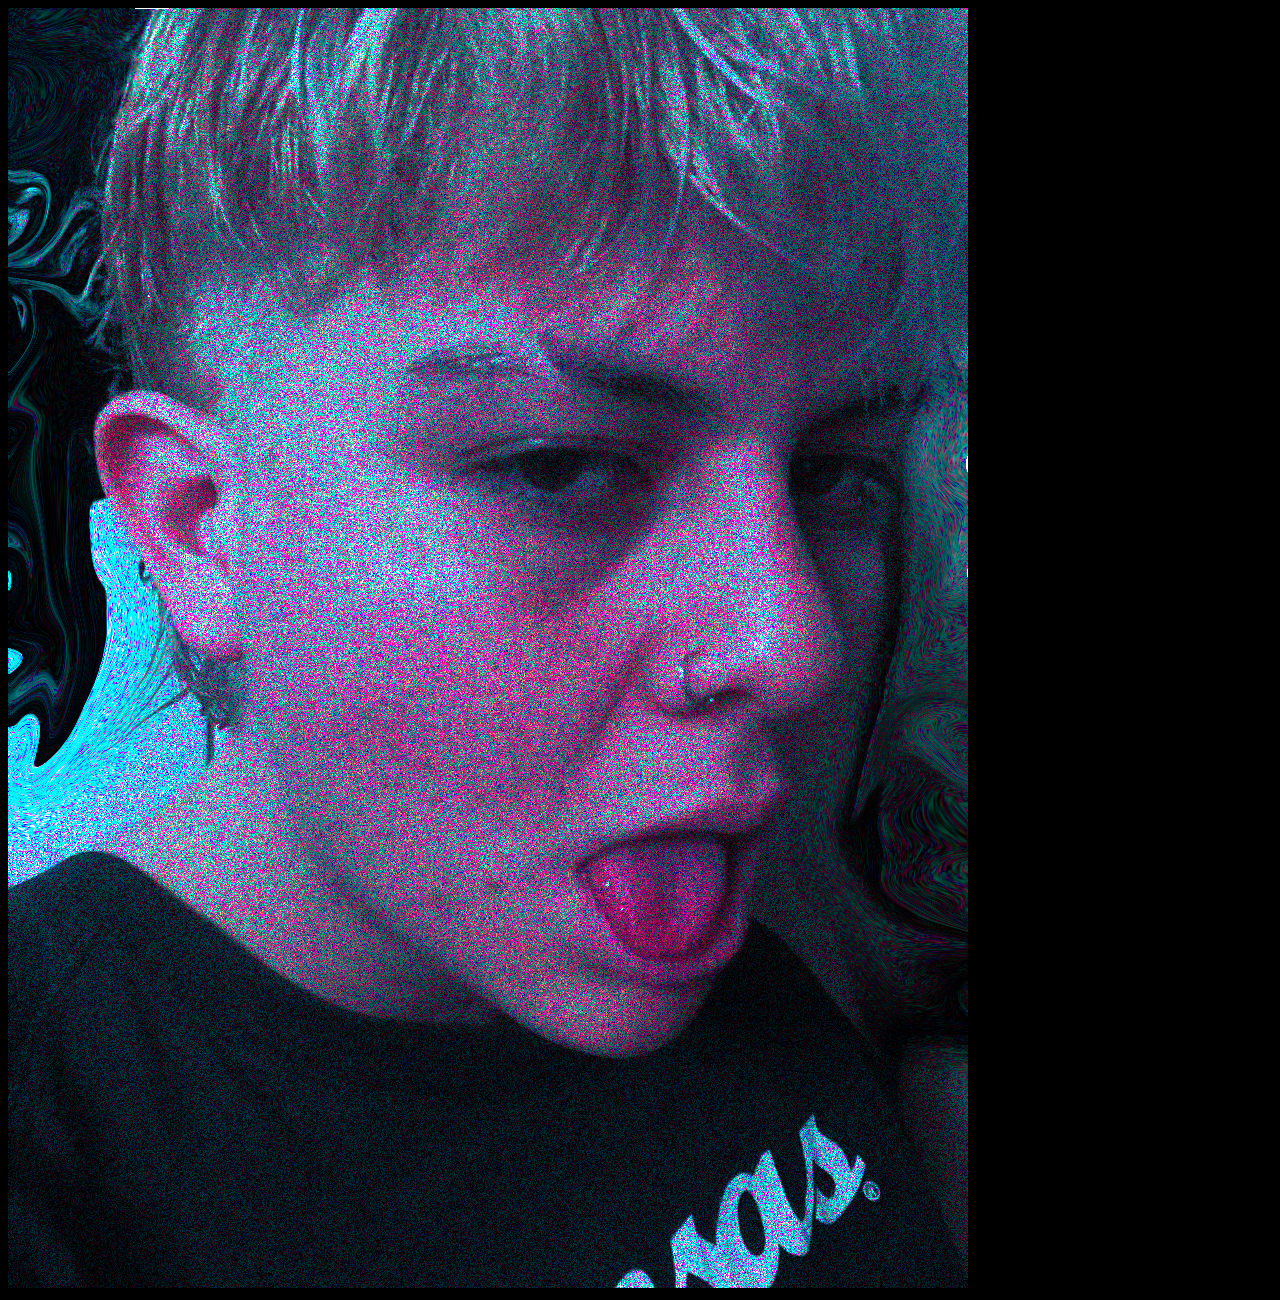
<file: DesarrolloWebRepo/Práctica4/index.html>
<!DOCTYPE html>
<html lang="esp_MX">
<head>
    <meta charset="UTF-8">
    <meta name="viewport" content="width=device-width, initial-scale=1.0">
    <meta name="Vellenaweth, K." content="Jajaj pues yo" >
    <title>Document</title>
    <link rel="preconnect" href="https://fonts.googleapis.com">
<link rel="preconnect" href="https://fonts.gstatic.com" crossorigin>
<link href="https://fonts.googleapis.com/css2?family=Arvo:ital,wght@0,400;0,700;1,400&display=swap" rel="stylesheet">
<link rel="stylesheet" href="cs/style.css">

</head>
<body>


    <header id="cabecera">

        <section class="grid">

            <div class="col">
                <img src="img/kguapa.png" alt="Vellenaweth">

            </div>

            <div class="col">


            </div>


        </section>

    </header>

    
    
</body>
</html>

<!-- Crea un documento index.html en el head deberás tener:
Título.
Meta descripción. YA
Idioma en español. YA
Links hacia una Fuente de Google Fonts. YA
Link a tu hoja de estilos CSS. YA
Cómo contenido en el body deberás incluir:
Dentro de una etiqueta header agrega el siguiente contenido:
Una imagen con una foto tuya (foto real, no avatar, no ilustración, la imagen tiene que estar en la carpeta img).
Un encabezado 1 con tu nombre.
Un párrafo con una breve presentación sobre ti.
Fuera del header pon una línea horizontal.
Después de la línea horizontal, cada sección de contenido que te pido a continuación, deberá estar contenida en un artículo y deberá tener su respectivo encabezado 2 de título. Al final de cada artículo tendrás que poner una línea horizontal.
Secciones de contenido:
Agrega una lista de viñetas con las materias que llevas este semestre.
Agrega una lista numerada con tu "top 10" de películas o series favoritas.
Dibuja una tabla de 3 columnas donde agregues tu "top 5" de canciones favoritas:
En la columna 1, pon el nombre de la canción.
En la columna 2, pon el nombre del grupo o intérprete.
En la columna 3, pon un enlace que abrá en una nueva pestaña el video en YouTube de la canción.
Agrega un mapa de google de un lugar que te guste mucho, antes del mapa pon un encabezado 2 con el nombre del lugar y un párrafo donde expliques brevemente por que te gusta ese lugar.
Crea tu hoja de estilos y haz lo siguiente:
Crea 3 variables:
Una de color obscuro.
Una de color claro.
Y otra para el color de los enlaces.
Aplica el color de la variable obscura como color de fondo a la etiqueta html.
Aplica el color de la variable clara como color de letra a la etiqueta html.
Define un tamaño del letra al html de 20px.
Define una familia de fuente de Google Fonts a la etiqueta html.
Define el color de texto de la variable que creaste para los enlaces, a los enlaces.
Define el color de texto de la variables clara en el estado hover a los enlaces.
Define los estilos necesarios para que las etiquetas img, iframe y table sean responsivas.
Crea una clase y aplica un borde de 3px de estilo double y del color de la variable clara, esa clase aplícasela a todas las líneas horizontales de tu documento.
Crea una clase que alinee el texto al centro y aplícasela a todos los encabezados.
Crea una clase para poner el color de letra de la variable enlace y aplícasela a todos los encabezados de tu documento.
Crea una clase que redondee el borde al 50% y aplícasela a tu imagen. -->
</file>
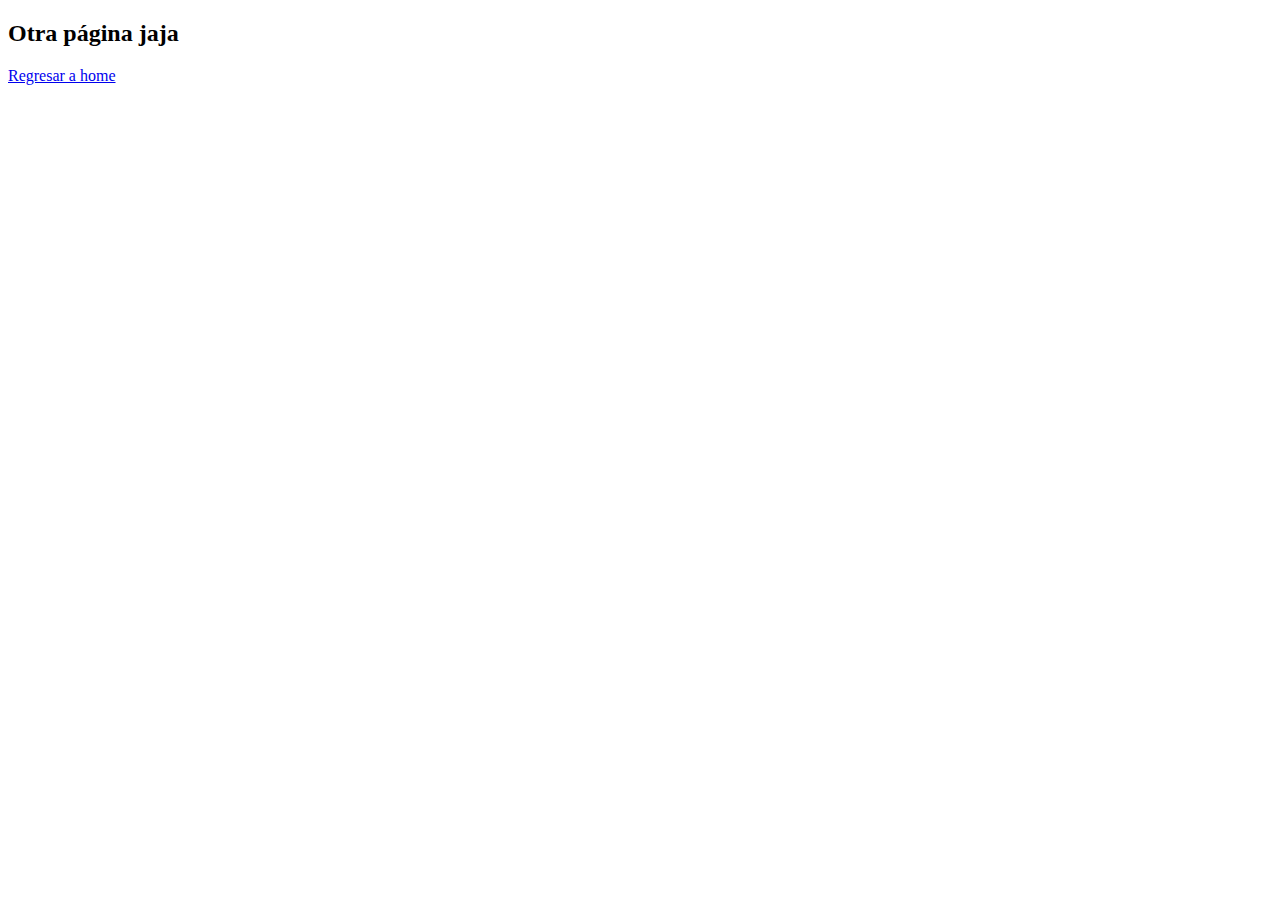
<file: DesarrolloWeb/otra-pagina.html>
<!DOCTYPE html>
<html lang="en">
<head>
    <meta charset="UTF-8">
    <meta name="viewport" content="width=device-width, initial-scale=1.0">
    <title>Document</title>
</head>
<body>
    <h2>Otra página jaja</h2>
    <a href="index.html"> Regresar a home</a>
    
</body>
</html>
</file>
<file: Practica4.extempo/css/styles.css>
/* Var */
:root {
    --color-oscuro: #333;
    --color-claro: #f0f0f0;
    --color-enlace: blue;
}

/* Estilos generales */
html {
    background-color: var(--color-oscuro);
    color: var(--color-claro);
    font-size: 20px;
    font-family: 'Roboto', sans-serif;
}

a {
    color: var(--color-enlace);
    text-decoration: none;
}

a:hover {
    color: red;
}


img,
iframe,
table {
    max-width: 100%;
    height: auto;
}

.centra{
    text-align: center;
    }
    

.linea-horizontal {
    border: 3px double var(--color-claro);
}


.encabezado-enlace {
    color: var(--color-enlace);
}


.imagen-redondeada {
    border-radius: 50%;
}
</file>
<file: PrimerEvaluaciónParcial_DesarrolloWeb/css/style.css>
:root {
    --imagen-fondo-veg: url('..//img/verduras1.jpg');
    --imagen-fondo-hongos: url('..//img/hongos.jpg');
    --imagen-fondo-wood: url('..//img/wood.jpg');
    --imagen-fondo-auge: url('..//img/past.jpg');
    
  }

/* Estilos generales */
html
{
    scroll-behavior: smooth;
    font-family: 'Taviraj', serif;
    background-color: #ffdcbb;
}

body {
   
    line-height: 1.6;
    margin: 0;
    padding: 0;
    align-items: center;
    text-align: center;
}

main {
    max-width: 1200px;
    margin: 20px auto;
    padding: 20px;
}

section {
    margin-bottom: 30px;
}

/* Estilos para textos */

h1 {
color: #fff;

}

.letra-25{
    font-size: 45px;
}

.justificar{
    text-align: justify;
}

.beige{
   color:  #ffdcbb;
}

.white{
    color: white;
}

.orange{
    color: #ffe7d1;
}

.orange-2{
    color:  #f09e51;
}

/* Alineando textos e items */

.center{
    
    justify-content: center; 
    align-items: center;
    text-align: center;
}

.center-justify
{
    justify-content: center;
    padding-top: 30%;
}

.left{
    display: flex; 
    justify-content: left; 
    align-items: left;
}

.right{
    display: right; 
    justify-content: right; 
    align-items: right;
}

/* Margenes y Paddings */

.margen-3{
    margin-left: 30%;
    margin-right: 30%;
}

.margen-izq{
    margin-left: 10%;
}

.padding-10{
    padding: 10%;
}

.margen-10{
    margin: 10%;
}

.pad-abajo-100{
    padding-bottom: 100px;
}

.pad-arriba-100{
    padding-top: 50px;
}

.margen-arriba-100{
    margin-top: 30px;
}

.pad{
    margin-left: 20%;
    margin-right: 20%;
}

/* Estilos para barra de navegacion */

nav {
   
    padding: 30px; 
    background-color: #09070783;

}

nav ul {
    list-style-type: none;
    margin: 0;
    padding: 0;
}

nav ul li {
    display: inline;
    margin-right: 20px;
    padding: 10px 20px; 
    transition: background-color 0.3s ease;
}

/* Cambia el color de fondo en hover */
nav ul li:hover {
    background-color: #804d00;
    cursor: pointer;
}

/* Estilos para el enlace en clic */
nav ul li a {
    text-decoration: none;
    color: white;
}

/* Cambia el color de fondo en clic */
nav ul li:active {
    background-color: #777;
}


/* Estilos para columnas seccion 3 y 4*/
.columnas {
    display: grid;
    grid-template-columns: repeat(2, 1fr); 
    justify-content: center;
    grid-gap: 10px; 
    
}

.columnas-header {
    display: grid;
    grid-template-columns: repeat(2, 1fr); 
    grid-gap: 10px; 

}



.frame{
    width: 400px;
    height: 400px;
}

/* Estilos para imagenes */
.img {
    width: 70%;
    height: 70%;
    display: block;
    margin: 0 auto;
}

.round
{
    border-radius: 50%;
}

.img-yo{
    width: 200px;
    height: 200px;
    margin-left: 20%;
}




/* Estilos para el footer */
footer {
    background-color: #333;
    color: #fff;
    padding: 20px;
    text-align: center;
}

.fuentes, .bibliografias {
    display: inline-block;
    width: 48%;
    text-align: left;
}

/* Estilos para secciones con imagenes*/

.seccion-con-imagen {
    position: relative;
    overflow: hidden;
    height: 50%; 
    background-image: var(--imagen-fondo-veg);
    background-attachment: fixed;
    background-size: cover;
    background-position: center;
}

.seccion-con-imagen-2 {
    position: relative;
    overflow: hidden;
    height: 50%; 
    background-image: var(--imagen-fondo-hongos);
    background-attachment: fixed;
    background-size: cover;
    background-position: center;
}

.seccion-con-imagen-3 {
    position: relative;
    overflow: hidden;
    height: 50%; 
    background-image: var(--imagen-fondo-veg);
    background-attachment: fixed;
    background-size: cover;
    background-position: center;
}

.seccion-con-imagen-4 {
    position: relative;
    overflow: hidden;
    height: 50%; 
    background-image: var(--imagen-fondo-veg);
    background-attachment: fixed;
    background-size: cover;
    background-position: center;
}
.seccion-con-imagen-auge {
    position: relative;
    overflow: hidden;
    height: 50%; 
    background-image: var(--imagen-fondo-auge);
    background-attachment: fixed;
    background-size: cover;
    background-position: center;
}

.seccion-con-imagen-mapas {
    position: relative;
    overflow: hidden;
    height: 50%; 
    background-image: var(--imagen-fondo-wood);
    background-attachment: fixed;
    background-size: cover;
    background-position: center;
}

.fondo-con-opacidad {
    position: absolute;
    top: 0;
    left: 0;
    width: 100%;
    height: 100%;
    background-color: rgba(0, 0, 0, 0.63); 
}

.contenido {
    position: relative;
    z-index: 1; 
    text-align: center; 
    padding: 20px;
 
}

.contenido-secciones {
    position: relative;
    z-index: 1; 
    text-align: justify; 
    align-items: center;
    padding: 10%;
 
}


.contenido h2 {
    color: #ffb26b; 
}





/* Estilos para secciones img texto */
.background-opacity{
    background-color: #00000073;
}

.background-black{
    background-color: #0a0a0acf;
}

.background-black-10{
    background-color: #0a0a0acf;
}


.galeria {
    width: 80%;
    margin: 20px auto;
    
}

.galeria td {
    padding: 10px;
    text-align: center;
}

.galeria img {
    max-width: 100%;
    height: auto;
}

/* LINKS */

.a{
    color: rgb(255, 157, 87); 
}

.a:hover{
    color: rgb(240, 226, 180); 
}

.a:visited{
    color: rgb(151, 165, 93)
}
</file>
<file: DesarrolloWebRepo/Práctica4/cs/style.css>
*{
    box-sizing: border-box;
   
}

:root
{
    --first-color:;
    --second-color: rgb(23, 18, 38);
    --black-color: rgb(0, 0, 0);
    --white-color: rgb(255, 255, 255);
}


html {
    font-family: 'Arvo', serif;
    font-size: 16;
    background-color: black;
    background-attachment: fixed;
    
    
}

h1{
color: azure;
}

.grid-head
{
    display: grid;
    grid-template-columns: 25% 75%;
}
</file>
